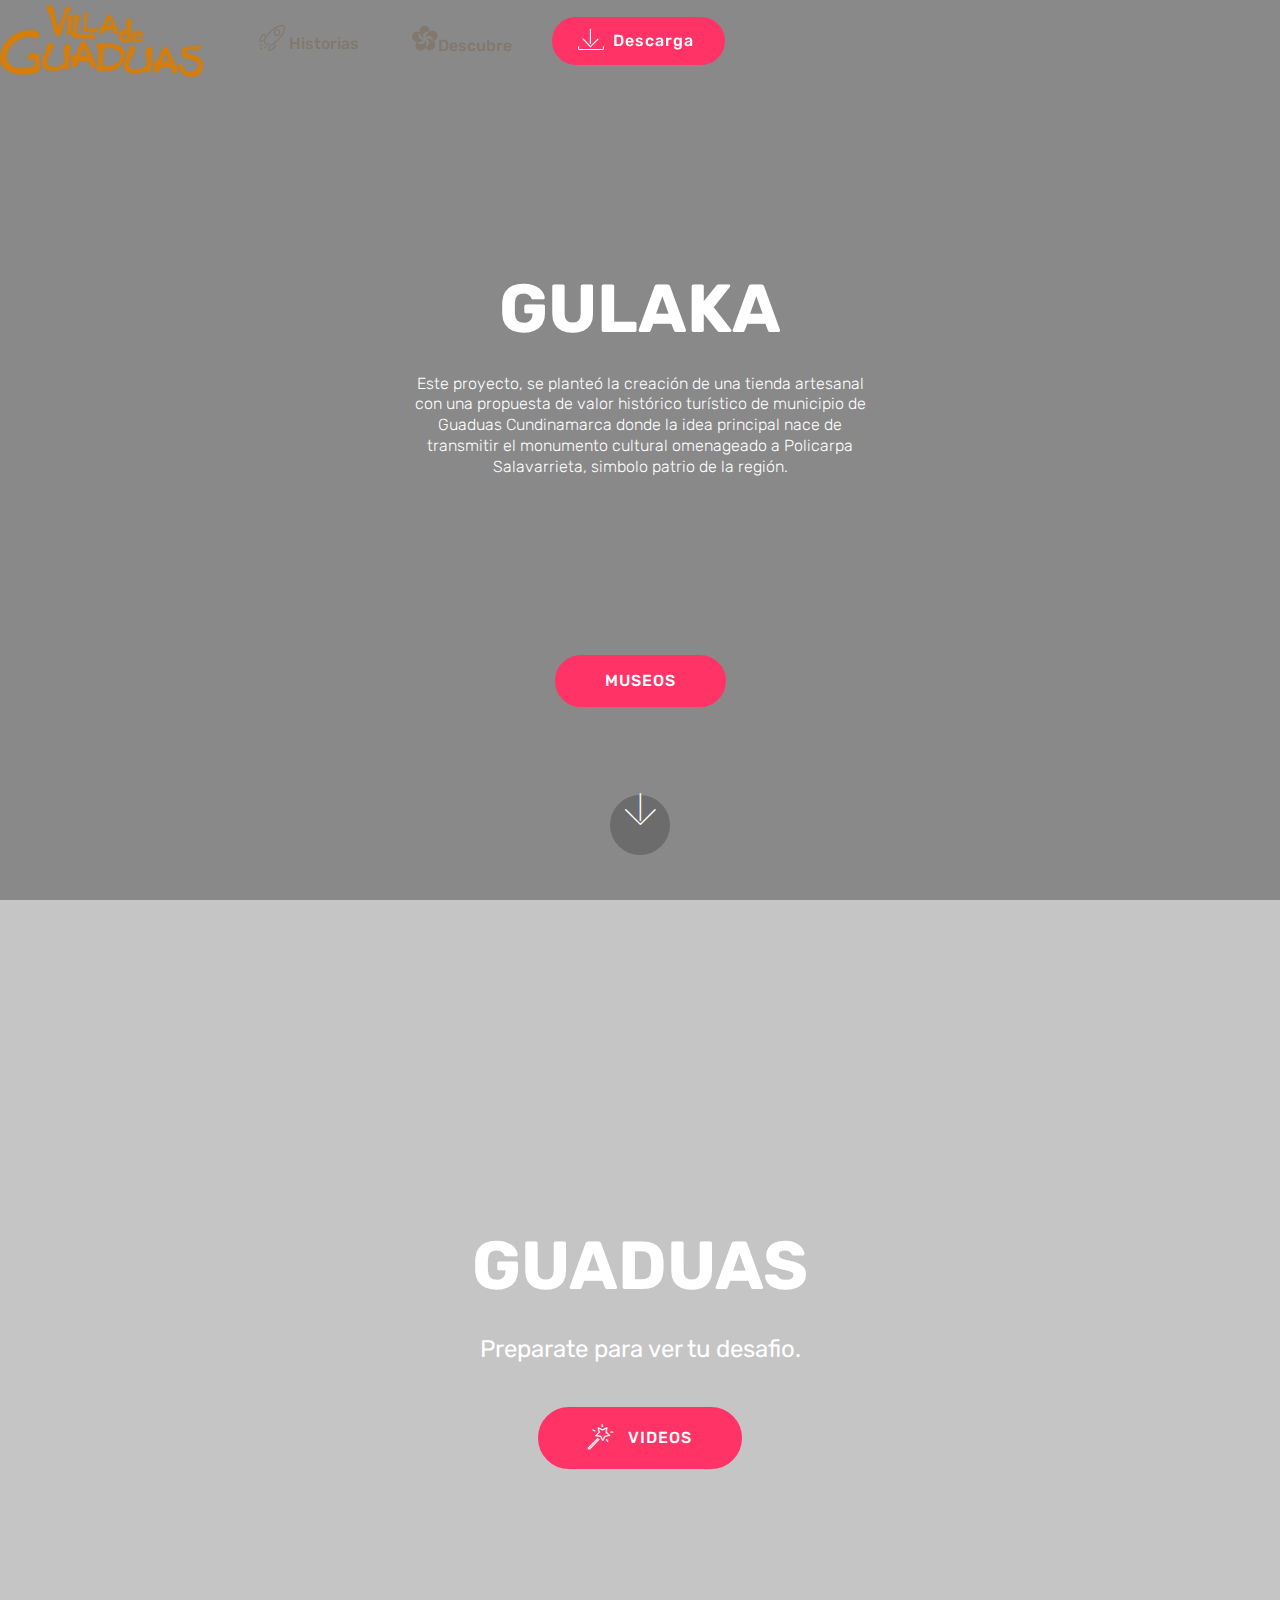
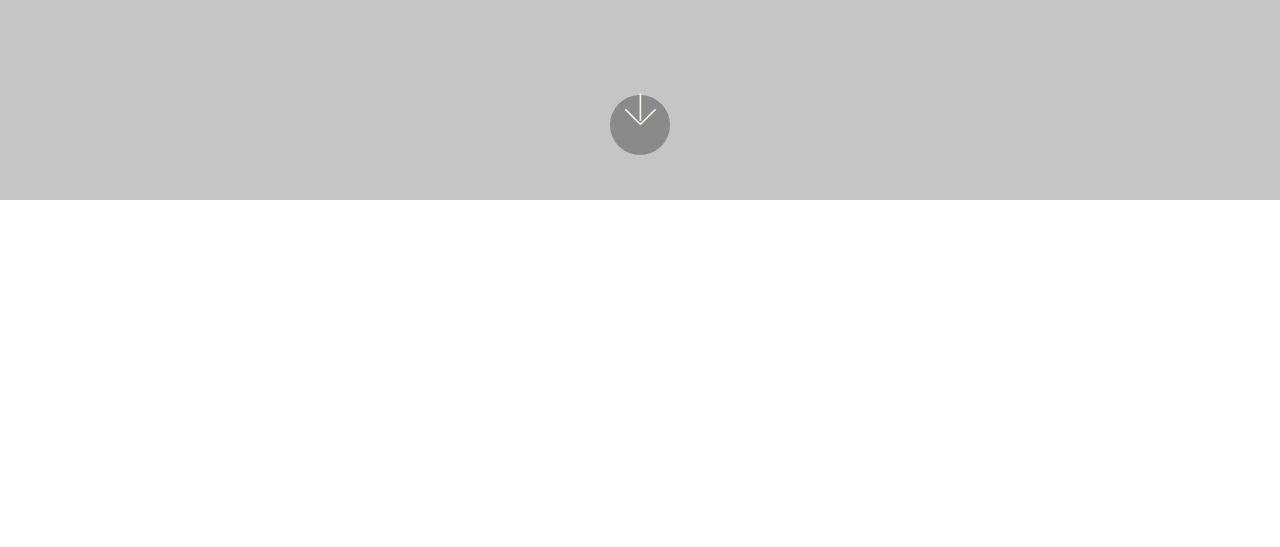
<file: index.html>
<!DOCTYPE html>
<html  >
<head>
  <!-- Site made with Mobirise Website Builder v4.11.2, https://mobirise.com -->
  <meta charset="UTF-8">
  <meta http-equiv="X-UA-Compatible" content="IE=edge">
  <meta name="generator" content="Mobirise v4.11.2, mobirise.com">
  <meta name="viewport" content="width=device-width, initial-scale=1, minimum-scale=1">
  <link rel="shortcut icon" href="assets/images/sin-ttulo-3-144x51.png" type="image/x-icon">
  <meta name="description" content="">
  
  <title>Home</title>
  <link rel="stylesheet" href="assets/web/assets/mobirise-icons/mobirise-icons.css">
  <link rel="stylesheet" href="assets/bootstrap/css/bootstrap.min.css">
  <link rel="stylesheet" href="assets/bootstrap/css/bootstrap-grid.min.css">
  <link rel="stylesheet" href="assets/bootstrap/css/bootstrap-reboot.min.css">
  <link rel="stylesheet" href="assets/socicon/css/styles.css">
  <link rel="stylesheet" href="assets/tether/tether.min.css">
  <link rel="stylesheet" href="assets/dropdown/css/style.css">
  <link rel="stylesheet" href="assets/theme/css/style.css">
  <link rel="preload" as="style" href="assets/mobirise/css/mbr-additional.css"><link rel="stylesheet" href="assets/mobirise/css/mbr-additional.css" type="text/css">
  
  
  
</head>
<body>
  <section class="menu cid-qTkzRZLJNu" once="menu" id="menu1-0">

    

    <nav class="navbar navbar-expand beta-menu navbar-dropdown align-items-center navbar-fixed-top navbar-toggleable-sm bg-color transparent">
        <button class="navbar-toggler navbar-toggler-right" type="button" data-toggle="collapse" data-target="#navbarSupportedContent" aria-controls="navbarSupportedContent" aria-expanded="false" aria-label="Toggle navigation">
            <div class="hamburger">
                <span></span>
                <span></span>
                <span></span>
                <span></span>
            </div>
        </button>
        <div class="menu-logo">
            <div class="navbar-brand">
                <span class="navbar-logo">
                    <a href="https://mobirise.com">
                         <img src="assets/images/sin-ttulo-3-144x51.png" alt="Mobirise" title="" style="height: 4.5rem;">
                    </a>
                </span>
                
            </div>
        </div>
        <div class="collapse navbar-collapse" id="navbarSupportedContent">
            <ul class="navbar-nav nav-dropdown" data-app-modern-menu="true"><li class="nav-item">
                    <a class="nav-link link text-info display-4" href="https://colombia.travel/es/guaduas" target="_blank"><span class="mbri-rocket mbr-iconfont mbr-iconfont-btn"></span>
                        Historias</a>
                </li>
                <li class="nav-item">
                    <a class="nav-link link text-info display-4" href="https://www.google.com/destination?q=GUADUAS+CUNDINAMARCA&output=search&dest_mid=/m/064vf7&sa=X&ved=2ahUKEwiIw4GDrIjmAhWhzlkKHTEWDMwQ6tEBKAQwCXoECBUQCw#dest_mid=/m/064vf7&tcfs=EhQKCS9tLzA2NHZmNxIHR3VhZHVhcw" target="_blank"><span class="socicon socicon-hellocoton mbr-iconfont mbr-iconfont-btn"></span>Descubre</a>
                </li></ul>
            <div class="navbar-buttons mbr-section-btn"><a class="btn btn-sm btn-secondary display-4" href="https://drive.google.com/open?id=1wR0FJZns6zjTp0y8mJfTW_wyZLofkweb" target="_blank">
                    <span class="mbri-save mbr-iconfont mbr-iconfont-btn "></span>
                    Descarga&nbsp;</a></div>
        </div>
    </nav>
</section>

<section class="engine"><a href="https://mobirise.info/t">free amp templates</a></section><section class="cid-qTkA127IK8 mbr-fullscreen mbr-parallax-background" id="header2-1">

    

    <div class="mbr-overlay" style="opacity: 0.5; background-color: rgb(35, 35, 35);"></div>

    <div class="container align-center">
        <div class="row justify-content-md-center">
            <div class="mbr-white col-md-10">
                <h1 class="mbr-section-title mbr-bold pb-3 mbr-fonts-style display-1"><br>GULAKA</h1>
                <h3 class="mbr-section-subtitle align-center mbr-light pb-3 mbr-fonts-style display-7">Este proyecto, se planteó la creación de una tienda artesanal <br>con una propuesta de valor histórico turístico de municipio de <br>Guaduas Cundinamarca donde la idea principal nace de<br>transmitir el monumento cultural omenageado a Policarpa<br> Salavarrieta, simbolo patrio de la región.</h3>
                <p class="mbr-text pb-3 mbr-fonts-style display-5"><br><br><br></p>
                <div class="mbr-section-btn"><a class="btn btn-md btn-secondary display-4" href="https://www.hotelarte.com.co/actividades-ruta-cultural-y-gastronomica-en-guaduas-cundinamarca/" target="_blank">MUSEOS</a></div>
            </div>
        </div>
    </div>
    <div class="mbr-arrow hidden-sm-down" aria-hidden="true">
        <a href="#next">
            <i class="mbri-down mbr-iconfont"></i>
        </a>
    </div>
</section>

<section class="cid-rIWUcOtmJr mbr-fullscreen mbr-parallax-background" id="header2-r">

    

    <div class="mbr-overlay" style="opacity: 0.2; background-color: rgb(35, 35, 35);"></div>

    <div class="container align-center">
        <div class="row justify-content-md-center">
            <div class="mbr-white col-md-10">
                <h1 class="mbr-section-title mbr-bold pb-3 mbr-fonts-style display-1">GUADUAS</h1>
                
                <p class="mbr-text pb-3 mbr-fonts-style display-5">Preparate para ver tu desafio.</p>
                <div class="mbr-section-btn"><a class="btn btn-md btn-secondary display-4" href="https://www.youtube.com/watch?v=rYPZIr3bK5o"><span class="mbri-magic-stick mbr-iconfont mbr-iconfont-btn"></span>VIDEOS</a></div>
            </div>
        </div>
    </div>
    <div class="mbr-arrow hidden-sm-down" aria-hidden="true">
        <a href="#next">
            <i class="mbri-down mbr-iconfont"></i>
        </a>
    </div>
</section>

<section class="cid-rIWYZVyEXZ mbr-reveal" id="footer2-s">

    

    

    <div class="container">
        <div class="media-container-row content mbr-white">
            <div class="col-12 col-md-3 mbr-fonts-style display-7">
                <p class="mbr-text"><strong>lUGAR</strong><br>
                    <br>Guaduas Cundinamarca<br>
                    <br>
                    <br><strong>Contactos</strong>&nbsp;<br>
                    <br>Email:Gulaka00@gmail.com<br>Movil: 3128338424</p>
            </div>
            <div class="col-12 col-md-3 mbr-fonts-style display-7">
                <p class="mbr-text">SITIOS TURISTICOS<br><br>1. CASA DE LA POLA<br>2. MUSEO PATIO DEL MORO<br>3. CASA REAL<br>4. MONUMENTO DE LA POLA&nbsp;<br>5. PIEDRA CAPIRA&nbsp;<br>6. SALTO VERSALLES<br>7. CAMINO REAL<br>8. PISCINA MUNICIPAL</p>
            </div>
            <div class="col-12 col-md-6">
                <div class="google-map"><iframe frameborder="0" style="border:0" src="https://www.google.com/maps/embed/v1/place?key=AIzaSyCy9r70T3NYf3PhvVflTo0_zdif2_IoIYs&amp;q=place_id:ChIJRzLGRWO9QI4RVH16hhrfl24" allowfullscreen=""></iframe></div>
            </div>
        </div>
        <div class="footer-lower">
            <div class="media-container-row">
                <div class="col-sm-12">
                    <hr>
                </div>
            </div>
            <div class="media-container-row mbr-white">
                <div class="col-sm-6 copyright">
                    <p class="mbr-text mbr-fonts-style display-7">
                        © Copyright 2019 Gulaka - representación histórica de Guaduas</p>
                </div>
                <div class="col-md-6">
                    <div class="social-list align-right">
                        <div class="soc-item">
                            <a href="https://www.google.com/search?q=guaduas+cundinamarca+fotos&sxsrf=ACYBGNSL32hoRdy828tirTq2g6PWE432nQ:1574788295096&source=lnms&tbm=isch&sa=X&ved=2ahUKEwjOpbPHr4jmAhWq1FkKHZ-SB8gQ_AUoAXoECAwQAw&biw=1366&bih=576" target="_blank">
                                <span class="mbr-iconfont mbr-iconfont-social socicon-yelp socicon" style="color: rgb(245, 133, 0); fill: rgb(245, 133, 0);"></span>
                            </a>
                        </div>
                        
                        
                        
                        
                        
                    </div>
                </div>
            </div>
        </div>
    </div>
</section>


  <script src="assets/web/assets/jquery/jquery.min.js"></script>
  <script src="assets/popper/popper.min.js"></script>
  <script src="assets/bootstrap/js/bootstrap.min.js"></script>
  <script src="assets/tether/tether.min.js"></script>
  <script src="assets/dropdown/js/nav-dropdown.js"></script>
  <script src="assets/dropdown/js/navbar-dropdown.js"></script>
  <script src="assets/touchswipe/jquery.touch-swipe.min.js"></script>
  <script src="assets/parallax/jarallax.min.js"></script>
  <script src="assets/smoothscroll/smooth-scroll.js"></script>
  <script src="assets/theme/js/script.js"></script>
  
  
</body>
</html>
</file>
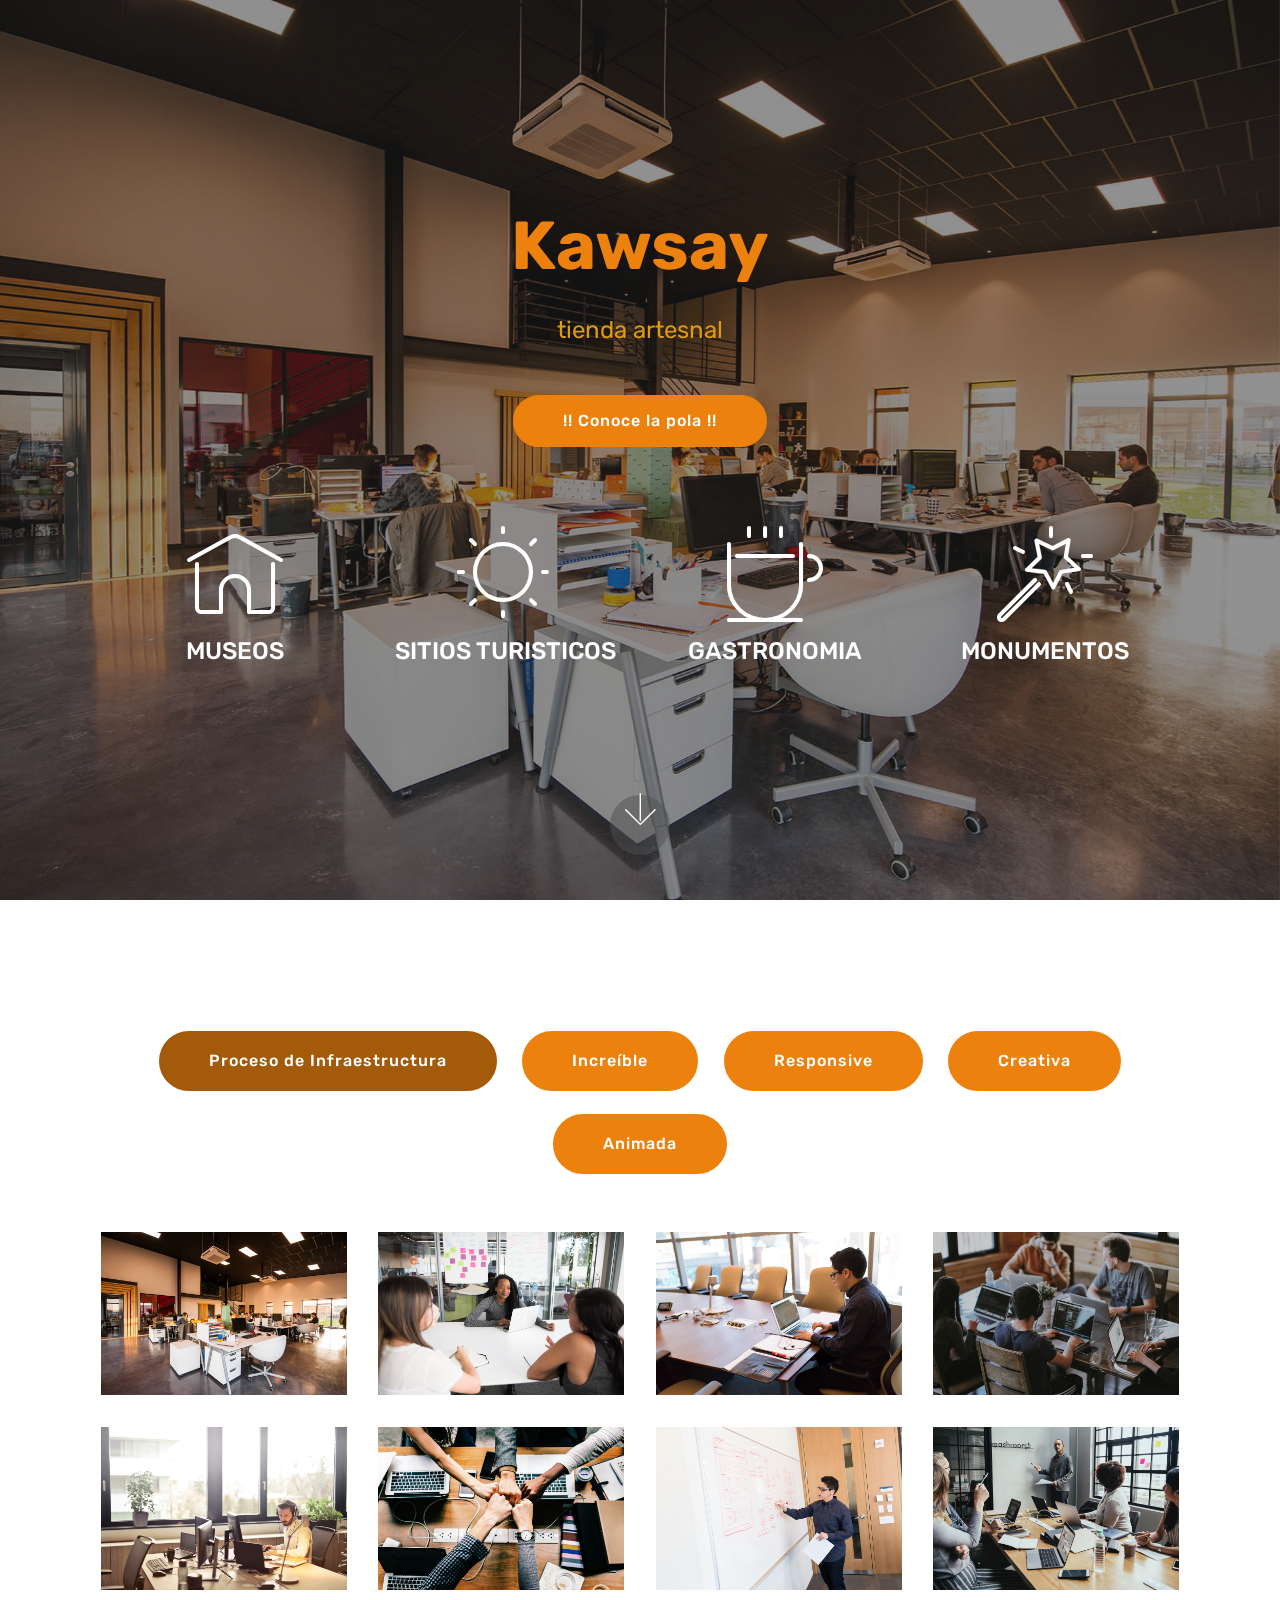
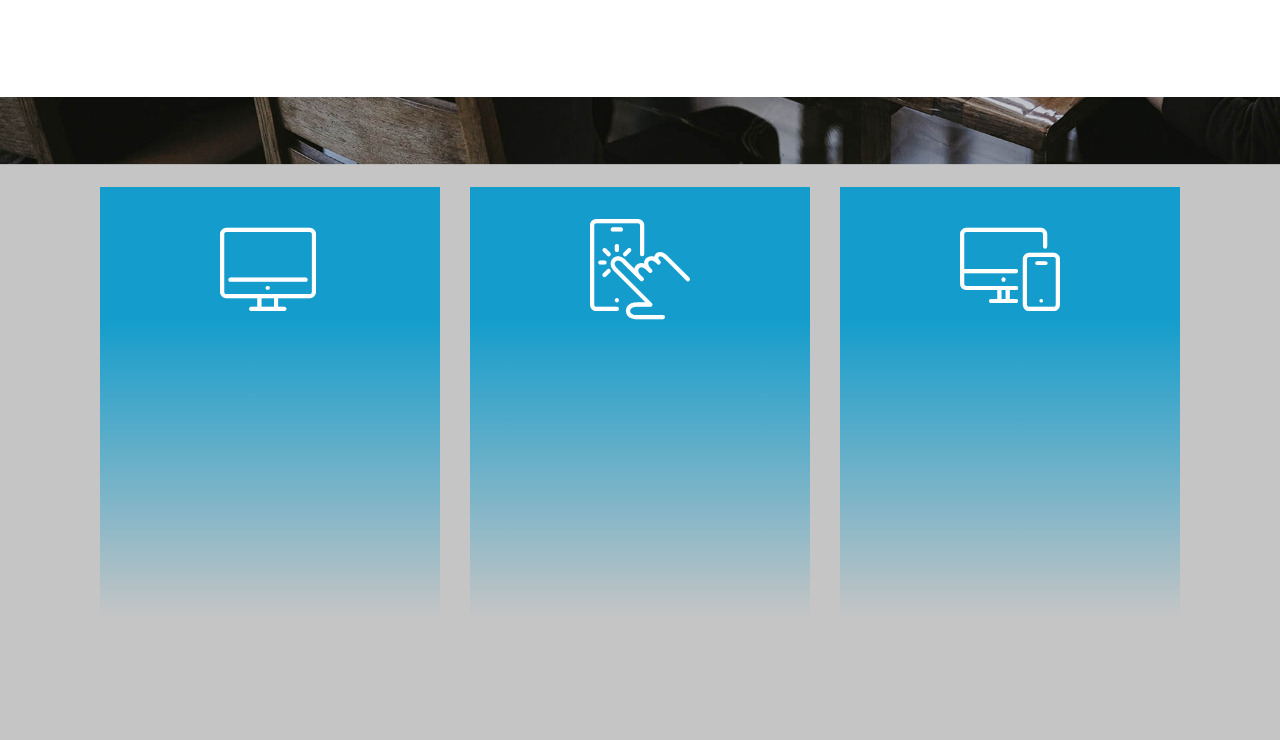
<file: kawsay.html>
<!DOCTYPE html>
<html  >
<head>
  <!-- Site made with Mobirise Website Builder v4.11.5, https://mobirise.com -->
  <meta charset="UTF-8">
  <meta http-equiv="X-UA-Compatible" content="IE=edge">
  <meta name="generator" content="Mobirise v4.11.5, mobirise.com">
  <meta name="viewport" content="width=device-width, initial-scale=1, minimum-scale=1">
  <link rel="shortcut icon" href="assets/images/logo4.png" type="image/x-icon">
  <meta name="description" content="">
  
  <title>kawsay</title>
  <link rel="stylesheet" href="assets/web/assets/mobirise-icons/mobirise-icons.css">
  <link rel="stylesheet" href="assets/bootstrap/css/bootstrap.min.css">
  <link rel="stylesheet" href="assets/bootstrap/css/bootstrap-grid.min.css">
  <link rel="stylesheet" href="assets/bootstrap/css/bootstrap-reboot.min.css">
  <link rel="stylesheet" href="assets/tether/tether.min.css">
  <link rel="stylesheet" href="assets/animatecss/animate.min.css">
  <link rel="stylesheet" href="assets/theme/css/style.css">
  <link rel="stylesheet" href="assets/gallery/style.css">
  <link rel="preload" as="style" href="assets/mobirise/css/mbr-additional.css"><link rel="stylesheet" href="assets/mobirise/css/mbr-additional.css" type="text/css">
  
  
  
</head>
<body>
  <section class="header12 cid-rUazhpz6SO mbr-fullscreen mbr-parallax-background" id="header12-0">

    

    <div class="mbr-overlay" style="opacity: 0.5; background-color: rgb(35, 35, 35);">
    </div>

    <div class="container  ">
            <div class="media-container">
                <div class="col-md-12 align-center">
                    <h1 class="mbr-section-title pb-3 mbr-white mbr-bold mbr-fonts-style display-1">
                        Kawsay</h1>
                    <p class="mbr-text pb-3 mbr-white mbr-fonts-style display-5">tienda artesnal</p>
                    <div class="mbr-section-btn align-center py-2"><a class="btn btn-md btn-success display-4" href="https://docs.google.com/forms/d/e/1FAIpQLSd3w2Ve4lStOZyFeNnSTS-gttKAI9rdknxqakRCW8HjlgBcgQ/viewform?usp=sf_link">!! Conoce la pola !!</a></div>

                    <div class="icons-media-container mbr-white">
                        <div class="card col-12 col-md-6 col-lg-3">
                            <div class="icon-block">
                            <a href="https://mobirise.co/">
                                <span class="mbr-iconfont mbri-home"></span>
                            </a>
                            </div>
                            <h5 class="mbr-fonts-style display-5">MUSEOS</h5>
                        </div>

                        <div class="card col-12 col-md-6 col-lg-3">
                            <div class="icon-block">
                                <a href="https://mobirise.co/">
                                    <span class="mbri-sun mbr-iconfont"></span>
                                </a>
                            </div>
                            <h5 class="mbr-fonts-style display-5">SITIOS TURISTICOS</h5>
                        </div>

                        <div class="card col-12 col-md-6 col-lg-3">
                            <div class="icon-block">
                                <a href="https://mobirise.co/">
                                    <span class="mbr-iconfont mbri-hot-cup"></span>
                                </a>
                            </div>
                            <h5 class="mbr-fonts-style display-5">GASTRONOMIA</h5>
                        </div>

                        <div class="card col-12 col-md-6 col-lg-3">
                            <div class="icon-block">
                                <a href="https://mobirise.co/">
                                    <span class="mbr-iconfont mbri-magic-stick"></span>
                                </a>
                            </div>
                            <h5 class="mbr-fonts-style display-5">
                                MONUMENTOS</h5>
                        </div>
                    </div>
                </div>
            </div>
    </div>

    <div class="mbr-arrow hidden-sm-down" aria-hidden="true">
        <a href="#next">
            <i class="mbri-down mbr-iconfont"></i>
        </a>
    </div>
</section>

<section class="engine"><a href="https://mobirise.info/u">bootstrap html templates</a></section><section class="mbr-gallery mbr-slider-carousel cid-rUazmLNyTp" id="gallery2-1">

    

    <div class="container">
        <div><!-- Filter --><div class="mbr-gallery-filter container gallery-filter-active"><ul buttons="0"><li class="mbr-gallery-filter-all"><a class="btn btn-md btn-success active display-7" href="">Proceso de Infraestructura</a></li></ul></div><!-- Gallery --><div class="mbr-gallery-row"><div class="mbr-gallery-layout-default"><div><div><div class="mbr-gallery-item mbr-gallery-item--p2" data-video-url="false" data-tags="Increíble"><div href="#lb-gallery2-1" data-slide-to="0" data-toggle="modal"><img src="assets/images/background1.jpg" alt="" title=""><span class="icon-focus"></span></div></div><div class="mbr-gallery-item mbr-gallery-item--p2" data-video-url="false" data-tags="Responsive"><div href="#lb-gallery2-1" data-slide-to="1" data-toggle="modal"><img src="assets/images/background2.jpg" alt="" title=""><span class="icon-focus"></span></div></div><div class="mbr-gallery-item mbr-gallery-item--p2" data-video-url="false" data-tags="Creativa"><div href="#lb-gallery2-1" data-slide-to="2" data-toggle="modal"><img src="assets/images/background3.jpg" alt="" title=""><span class="icon-focus"></span></div></div><div class="mbr-gallery-item mbr-gallery-item--p2" data-video-url="false" data-tags="Animada"><div href="#lb-gallery2-1" data-slide-to="3" data-toggle="modal"><img src="assets/images/background4.jpg" alt="" title=""><span class="icon-focus"></span></div></div><div class="mbr-gallery-item mbr-gallery-item--p2" data-video-url="false" data-tags="Increíble"><div href="#lb-gallery2-1" data-slide-to="4" data-toggle="modal"><img src="assets/images/background5.jpg" alt="" title=""><span class="icon-focus"></span></div></div><div class="mbr-gallery-item mbr-gallery-item--p2" data-video-url="false" data-tags="Increíble"><div href="#lb-gallery2-1" data-slide-to="5" data-toggle="modal"><img src="assets/images/background6.jpg" alt="" title=""><span class="icon-focus"></span></div></div><div class="mbr-gallery-item mbr-gallery-item--p2" data-video-url="false" data-tags="Responsive"><div href="#lb-gallery2-1" data-slide-to="6" data-toggle="modal"><img src="assets/images/background7.jpg" alt="" title=""><span class="icon-focus"></span></div></div><div class="mbr-gallery-item mbr-gallery-item--p2" data-video-url="false" data-tags="Animada"><div href="#lb-gallery2-1" data-slide-to="7" data-toggle="modal"><img src="assets/images/background8.jpg" alt="" title=""><span class="icon-focus"></span></div></div></div></div><div class="clearfix"></div></div></div><!-- Lightbox --><div data-app-prevent-settings="" class="mbr-slider modal fade carousel slide" tabindex="-1" data-keyboard="true" data-interval="false" id="lb-gallery2-1"><div class="modal-dialog"><div class="modal-content"><div class="modal-body"><div class="carousel-inner"><div class="carousel-item active"><img src="assets/images/background1.jpg" alt="" title=""></div><div class="carousel-item"><img src="assets/images/background2.jpg" alt="" title=""></div><div class="carousel-item"><img src="assets/images/background3.jpg" alt="" title=""></div><div class="carousel-item"><img src="assets/images/background4.jpg" alt="" title=""></div><div class="carousel-item"><img src="assets/images/background5.jpg" alt="" title=""></div><div class="carousel-item"><img src="assets/images/background6.jpg" alt="" title=""></div><div class="carousel-item"><img src="assets/images/background7.jpg" alt="" title=""></div><div class="carousel-item"><img src="assets/images/background8.jpg" alt="" title=""></div></div><a class="carousel-control carousel-control-prev" role="button" data-slide="prev" href="#lb-gallery2-1"><span class="mbri-left mbr-iconfont" aria-hidden="true"></span><span class="sr-only">Previous</span></a><a class="carousel-control carousel-control-next" role="button" data-slide="next" href="#lb-gallery2-1"><span class="mbri-right mbr-iconfont" aria-hidden="true"></span><span class="sr-only">Next</span></a><a class="close" href="#" role="button" data-dismiss="modal"><span class="sr-only">Close</span></a></div></div></div></div></div>
    </div>

</section>

<section class="features8 cid-rUazppTiu5 mbr-parallax-background" id="features8-2">

    

    <div class="mbr-overlay" style="opacity: 0.2; background-color: rgb(35, 35, 35);">
    </div>

    <div class="container">
        <div class="media-container-row">

            <div class="card  col-12 col-md-6 col-lg-4">
                <div class="card-img">
                    <span class="mbri-desktop mbr-iconfont"></span>
                </div>
                <div class="card-box align-center">
                    <h4 class="card-title mbr-fonts-style display-7">
                        Unlimited Sites
                    </h4>
                    <p class="mbr-text mbr-fonts-style display-7">
                       Mobirise gives you the freedom to develop as many websites as you like given the fact that it is a desktop app.
                    </p>
                    <div class="mbr-section-btn text-center">
                        <a href="https://mobirise.co" class="btn btn-secondary display-4">
                            More
                        </a>
                    </div>
                </div>
            </div>

            <div class="card  col-12 col-md-6 col-lg-4">
                <div class="card-img">
                    <span class="mbri-touch mbr-iconfont"></span>
                </div>
                <div class="card-box align-center">
                    <h4 class="card-title mbr-fonts-style display-7">
                        Mobile Friendly
                    </h4>
                    <p class="mbr-text mbr-fonts-style display-7">
                       All sites you make with Mobirise are mobile-friendly. You don't have to create a special mobile version of your site.
                    </p>
                    <div class="mbr-section-btn text-center">
                        <a href="https://mobirise.co" class="btn btn-secondary display-4">
                            More
                        </a>
                    </div>
                </div>
            </div>

            <div class="card  col-12 col-md-6 col-lg-4">
                <div class="card-img">
                    <span class="mbri-responsive mbr-iconfont"></span>
                </div>
                <div class="card-box align-center">
                    <h4 class="card-title mbr-fonts-style display-7">
                        Unique Styles
                    </h4>
                    <p class="mbr-text mbr-fonts-style display-7">
                       Mobirise offers many site blocks in several themes, and though these blocks are pre-made, they are flexible.
                    </p>
                    <div class="mbr-section-btn text-center">
                        <a href="https://mobirise.co" class="btn btn-secondary display-4">
                            More
                        </a>
                    </div>
                </div>
            </div>

            
        </div>
    </div>
</section>


  <script src="assets/web/assets/jquery/jquery.min.js"></script>
  <script src="assets/popper/popper.min.js"></script>
  <script src="assets/bootstrap/js/bootstrap.min.js"></script>
  <script src="assets/viewportchecker/jquery.viewportchecker.js"></script>
  <script src="assets/smoothscroll/smooth-scroll.js"></script>
  <script src="assets/vimeoplayer/jquery.mb.vimeo_player.js"></script>
  <script src="assets/tether/tether.min.js"></script>
  <script src="assets/bootstrapcarouselswipe/bootstrap-carousel-swipe.js"></script>
  <script src="assets/masonry/masonry.pkgd.min.js"></script>
  <script src="assets/imagesloaded/imagesloaded.pkgd.min.js"></script>
  <script src="assets/parallax/jarallax.min.js"></script>
  <script src="assets/theme/js/script.js"></script>
  <script src="assets/gallery/player.min.js"></script>
  <script src="assets/gallery/script.js"></script>
  <script src="assets/slidervideo/script.js"></script>
  
  
  <input name="animation" type="hidden">
  </body>
</html>
</file>
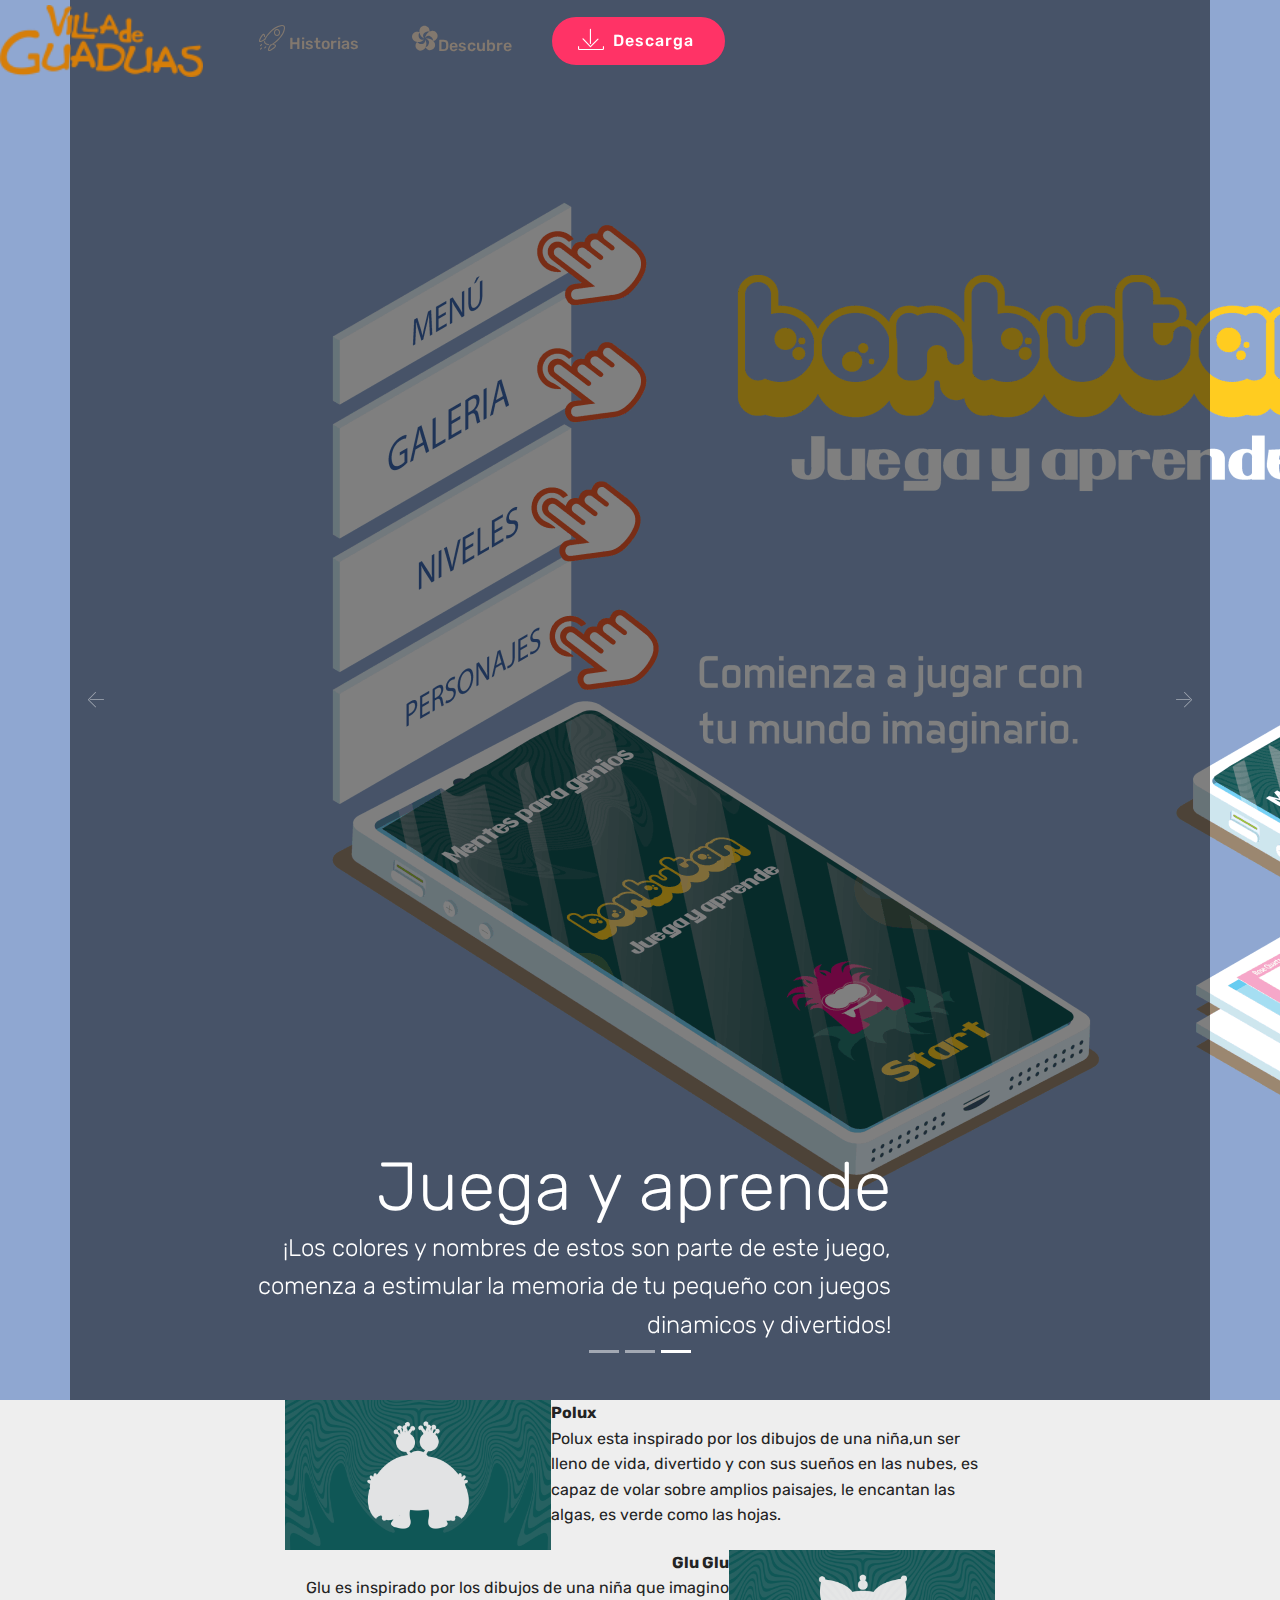
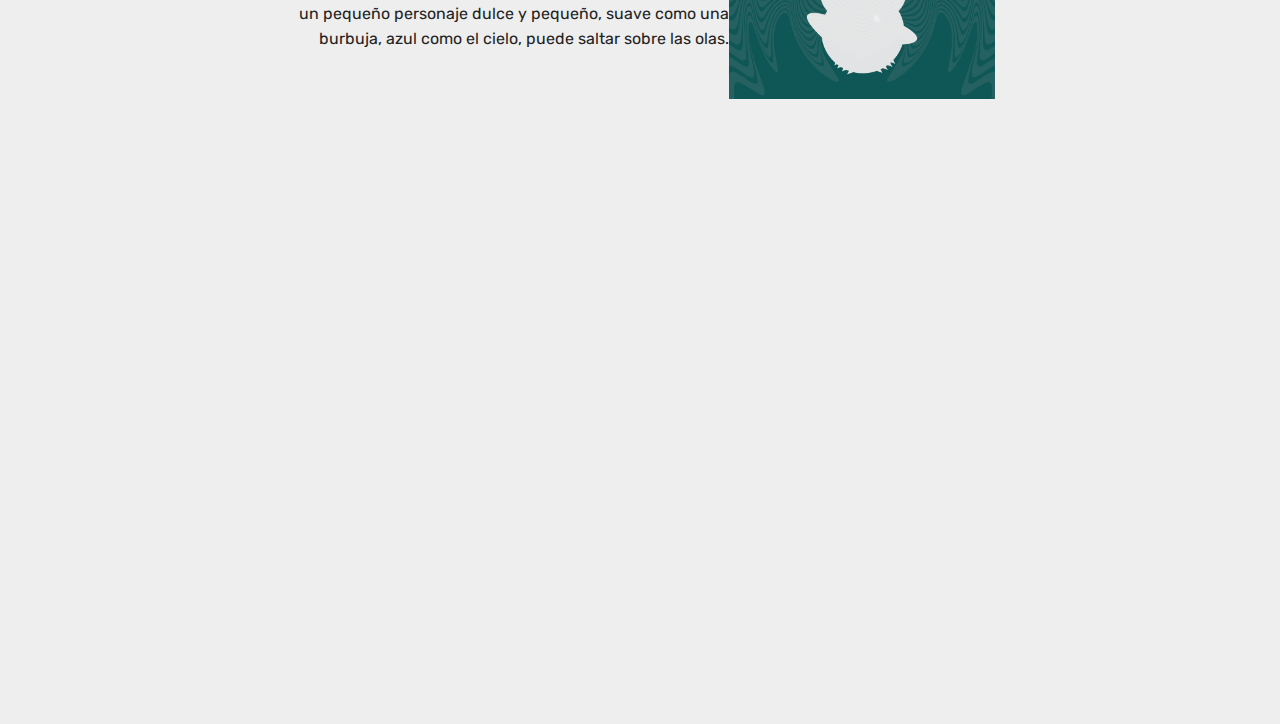
<file: page1.html>
<!DOCTYPE html>
<html  >
<head>
  <!-- Site made with Mobirise Website Builder v4.11.2, https://mobirise.com -->
  <meta charset="UTF-8">
  <meta http-equiv="X-UA-Compatible" content="IE=edge">
  <meta name="generator" content="Mobirise v4.11.2, mobirise.com">
  <meta name="viewport" content="width=device-width, initial-scale=1, minimum-scale=1">
  <link rel="shortcut icon" href="assets/images/sin-ttulo-3-144x51.png" type="image/x-icon">
  <meta name="description" content="Website Builder Description">
  
  <title>Historias</title>
  <link rel="stylesheet" href="assets/web/assets/mobirise-icons/mobirise-icons.css">
  <link rel="stylesheet" href="assets/bootstrap/css/bootstrap.min.css">
  <link rel="stylesheet" href="assets/bootstrap/css/bootstrap-grid.min.css">
  <link rel="stylesheet" href="assets/bootstrap/css/bootstrap-reboot.min.css">
  <link rel="stylesheet" href="assets/socicon/css/styles.css">
  <link rel="stylesheet" href="assets/dropdown/css/style.css">
  <link rel="stylesheet" href="assets/tether/tether.min.css">
  <link rel="stylesheet" href="assets/theme/css/style.css">
  <link rel="preload" as="style" href="assets/mobirise/css/mbr-additional.css"><link rel="stylesheet" href="assets/mobirise/css/mbr-additional.css" type="text/css">
  
  
  
</head>
<body>
  <section class="menu cid-qTkzRZLJNu" once="menu" id="menu1-5">

    

    <nav class="navbar navbar-expand beta-menu navbar-dropdown align-items-center navbar-fixed-top navbar-toggleable-sm bg-color transparent">
        <button class="navbar-toggler navbar-toggler-right" type="button" data-toggle="collapse" data-target="#navbarSupportedContent" aria-controls="navbarSupportedContent" aria-expanded="false" aria-label="Toggle navigation">
            <div class="hamburger">
                <span></span>
                <span></span>
                <span></span>
                <span></span>
            </div>
        </button>
        <div class="menu-logo">
            <div class="navbar-brand">
                <span class="navbar-logo">
                    <a href="https://mobirise.com">
                         <img src="assets/images/sin-ttulo-3-144x51.png" alt="Mobirise" title="" style="height: 4.5rem;">
                    </a>
                </span>
                
            </div>
        </div>
        <div class="collapse navbar-collapse" id="navbarSupportedContent">
            <ul class="navbar-nav nav-dropdown" data-app-modern-menu="true"><li class="nav-item">
                    <a class="nav-link link text-info display-4" href="https://colombia.travel/es/guaduas" target="_blank"><span class="mbri-rocket mbr-iconfont mbr-iconfont-btn"></span>
                        Historias</a>
                </li>
                <li class="nav-item">
                    <a class="nav-link link text-info display-4" href="https://www.google.com/destination?q=GUADUAS+CUNDINAMARCA&output=search&dest_mid=/m/064vf7&sa=X&ved=2ahUKEwiIw4GDrIjmAhWhzlkKHTEWDMwQ6tEBKAQwCXoECBUQCw#dest_mid=/m/064vf7&tcfs=EhQKCS9tLzA2NHZmNxIHR3VhZHVhcw" target="_blank"><span class="socicon socicon-hellocoton mbr-iconfont mbr-iconfont-btn"></span>Descubre</a>
                </li></ul>
            <div class="navbar-buttons mbr-section-btn"><a class="btn btn-sm btn-secondary display-4" href="https://drive.google.com/open?id=1wR0FJZns6zjTp0y8mJfTW_wyZLofkweb" target="_blank">
                    <span class="mbri-save mbr-iconfont mbr-iconfont-btn "></span>
                    Descarga&nbsp;</a></div>
        </div>
    </nav>
</section>

<section class="engine"><a href="https://mobirise.info/e">how to make your own site</a></section><section class="carousel slide cid-rFgr3HtXsm" data-interval="false" id="slider1-9">

    

    <div class="full-screen"><div class="mbr-slider slide carousel" data-pause="true" data-keyboard="false" data-ride="false" data-interval="false"><ol class="carousel-indicators"><li data-app-prevent-settings="" data-target="#slider1-9" data-slide-to="0"></li><li data-app-prevent-settings="" data-target="#slider1-9" data-slide-to="1"></li><li data-app-prevent-settings="" data-target="#slider1-9" class=" active" data-slide-to="2"></li></ol><div class="carousel-inner" role="listbox"><div class="carousel-item slider-fullscreen-image" data-bg-video-slide="false" style="background-image: url(assets/images/imagen-1921x1080.png);"><div class="container container-slide"><div class="image_wrapper"><div class="mbr-overlay"></div><img src="assets/images/imagen-1921x1080.png" alt="" title=""><div class="carousel-caption justify-content-center"><div class="col-10 align-center"><h2 class="mbr-fonts-style display-1">Historias</h2><p class="lead mbr-text mbr-fonts-style display-5">Este proyecto se inicio gracias a la imaginacion de los niños y por eso, cada detalle esta hecho a base de lo que los niños piensan que es la felicidad, cada personaje y detalle esta inspirado en un niño y su felicidad.</p></div></div></div></div></div><div class="carousel-item slider-fullscreen-image" data-bg-video-slide="false" style="background-image: url(assets/images/card-1920x1080.png);"><div class="container container-slide"><div class="image_wrapper"><div class="mbr-overlay"></div><img src="assets/images/card-1920x1080.png" alt="" title=""><div class="carousel-caption justify-content-center"><div class="col-10 align-left"><h2 class="mbr-fonts-style display-1">Conoce sus personajes</h2><p class="lead mbr-text mbr-fonts-style display-5">Al usar la aplicación y el juego comenzaras a descubrir nuevos personajes al avanzar de nivel, aqui puedes ver curiosidades de ellos.</p></div></div></div></div></div><div class="carousel-item slider-fullscreen-image active" data-bg-video-slide="false" style="background-image: url(assets/images/infografia-2000x1400.png);"><div class="container container-slide"><div class="image_wrapper"><div class="mbr-overlay" style="background-color: rgb(0, 0, 0);"></div><img src="assets/images/infografia-2000x1400.png" alt="" title=""><div class="carousel-caption justify-content-center"><div class="col-10 align-right"><h2 class="mbr-fonts-style display-1">Juega y aprende</h2><p class="lead mbr-text mbr-fonts-style display-5">¡Los colores y nombres de estos son parte de este juego, comenza a estimular la memoria de tu pequeño con juegos dinamicos y divertidos!</p></div></div></div></div></div></div><a data-app-prevent-settings="" class="carousel-control carousel-control-prev" role="button" data-slide="prev" href="#slider1-9"><span aria-hidden="true" class="mbri-left mbr-iconfont"></span><span class="sr-only">Previous</span></a><a data-app-prevent-settings="" class="carousel-control carousel-control-next" role="button" data-slide="next" href="#slider1-9"><span aria-hidden="true" class="mbri-right mbr-iconfont"></span><span class="sr-only">Next</span></a></div></div>

</section>

<section class="mbr-section content6 cid-rFgr8eveFv" id="content6-a">
    
     
    
    <div class="container">
        <div class="media-container-row">
            <div class="col-12 col-md-8">
                <div class="media-container-row">
                    <div class="mbr-figure" style="width: 60%;">
                      <img src="assets/images/2-436x245.png" alt="Mobirise" title="">  
                    </div>
                    <div class="media-content">
                        <div class="mbr-section-text">
                            <p class="mbr-text mb-0 mbr-fonts-style display-7">
                               <strong>Polux</strong><strong><br></strong>Polux esta inspirado por los dibujos de una niña,un ser lleno de vida, divertido y con sus sueños en las nubes, es capaz de volar sobre amplios paisajes, le encantan las algas, es verde como las hojas.<br></p>
                        </div>
                    </div>
                </div>
            </div>
        </div>
    </div>
</section>

<section class="mbr-section content7 cid-rFgr8JSVaU" id="content7-b">
          
    

    <div class="container">
        <div class="media-container-row">
            <div class="col-12 col-md-8">
                <div class="media-container-row">
                    <div class="media-content">
                        <div class="mbr-section-text">
                            <p class="mbr-text align-right mb-0 mbr-fonts-style display-7">
                               <strong>Glu Glu</strong><strong><br></strong>&nbsp;Glu es inspirado por los dibujos de una niña que imagino un pequeño personaje dulce y pequeño, suave como una burbuja, azul como el cielo, puede saltar sobre las olas.</p>
                        </div>
                    </div>
                    <div class="mbr-figure" style="width: 60%;">
                     <img src="assets/images/1-436x245.png" alt="Mobirise" title="">  
                    </div>
                </div>
            </div>
        </div>
    </div>
</section>

<section class="cid-rFstxRNk4t" id="video2-f">

    
    
    <figure class="mbr-figure align-center container">
        <div class="video-block" style="width: 100%;">
            <div><iframe class="mbr-embedded-video" src="https://www.youtube.com/embed/B2XVJD8wQLs?rel=0&amp;amp;showinfo=0&amp;autoplay=1&amp;loop=1&amp;playlist=B2XVJD8wQLs" width="1280" height="720" frameborder="0" allowfullscreen></iframe></div>
        </div>
    </figure>
</section>


  <script src="assets/web/assets/jquery/jquery.min.js"></script>
  <script src="assets/popper/popper.min.js"></script>
  <script src="assets/bootstrap/js/bootstrap.min.js"></script>
  <script src="assets/smoothscroll/smooth-scroll.js"></script>
  <script src="assets/dropdown/js/nav-dropdown.js"></script>
  <script src="assets/dropdown/js/navbar-dropdown.js"></script>
  <script src="assets/tether/tether.min.js"></script>
  <script src="assets/ytplayer/jquery.mb.ytplayer.min.js"></script>
  <script src="assets/vimeoplayer/jquery.mb.vimeo_player.js"></script>
  <script src="assets/bootstrapcarouselswipe/bootstrap-carousel-swipe.js"></script>
  <script src="assets/touchswipe/jquery.touch-swipe.min.js"></script>
  <script src="assets/theme/js/script.js"></script>
  <script src="assets/slidervideo/script.js"></script>
  
  
</body>
</html>
</file>
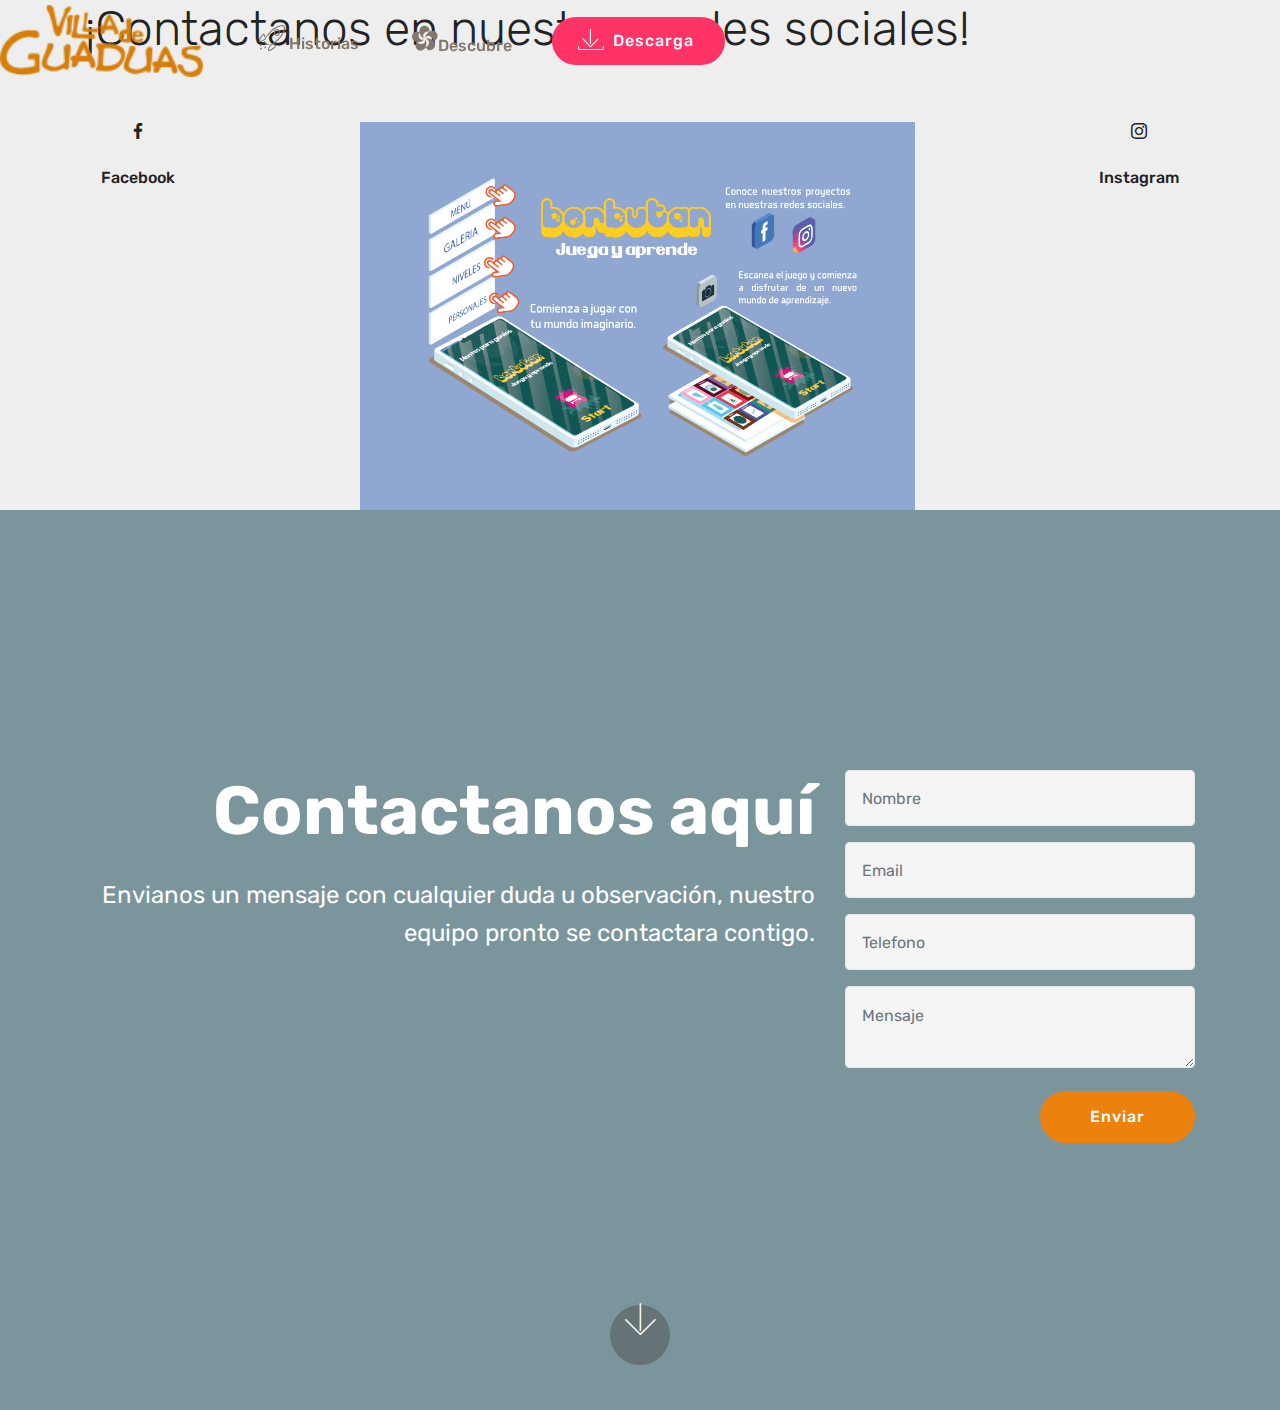
<file: page2.html>
<!DOCTYPE html>
<html  >
<head>
  <!-- Site made with Mobirise Website Builder v4.11.2, https://mobirise.com -->
  <meta charset="UTF-8">
  <meta http-equiv="X-UA-Compatible" content="IE=edge">
  <meta name="generator" content="Mobirise v4.11.2, mobirise.com">
  <meta name="viewport" content="width=device-width, initial-scale=1, minimum-scale=1">
  <link rel="shortcut icon" href="assets/images/sin-ttulo-3-144x51.png" type="image/x-icon">
  <meta name="description" content="Site Generator Description">
  
  <title>Contactos</title>
  <link rel="stylesheet" href="assets/web/assets/mobirise-icons/mobirise-icons.css">
  <link rel="stylesheet" href="assets/bootstrap/css/bootstrap.min.css">
  <link rel="stylesheet" href="assets/bootstrap/css/bootstrap-grid.min.css">
  <link rel="stylesheet" href="assets/bootstrap/css/bootstrap-reboot.min.css">
  <link rel="stylesheet" href="assets/socicon/css/styles.css">
  <link rel="stylesheet" href="assets/dropdown/css/style.css">
  <link rel="stylesheet" href="assets/tether/tether.min.css">
  <link rel="stylesheet" href="assets/theme/css/style.css">
  <link rel="preload" as="style" href="assets/mobirise/css/mbr-additional.css"><link rel="stylesheet" href="assets/mobirise/css/mbr-additional.css" type="text/css">
  
  
  
</head>
<body>
  <section class="menu cid-qTkzRZLJNu" once="menu" id="menu1-7">

    

    <nav class="navbar navbar-expand beta-menu navbar-dropdown align-items-center navbar-fixed-top navbar-toggleable-sm bg-color transparent">
        <button class="navbar-toggler navbar-toggler-right" type="button" data-toggle="collapse" data-target="#navbarSupportedContent" aria-controls="navbarSupportedContent" aria-expanded="false" aria-label="Toggle navigation">
            <div class="hamburger">
                <span></span>
                <span></span>
                <span></span>
                <span></span>
            </div>
        </button>
        <div class="menu-logo">
            <div class="navbar-brand">
                <span class="navbar-logo">
                    <a href="https://mobirise.com">
                         <img src="assets/images/sin-ttulo-3-144x51.png" alt="Mobirise" title="" style="height: 4.5rem;">
                    </a>
                </span>
                
            </div>
        </div>
        <div class="collapse navbar-collapse" id="navbarSupportedContent">
            <ul class="navbar-nav nav-dropdown" data-app-modern-menu="true"><li class="nav-item">
                    <a class="nav-link link text-info display-4" href="https://colombia.travel/es/guaduas" target="_blank"><span class="mbri-rocket mbr-iconfont mbr-iconfont-btn"></span>
                        Historias</a>
                </li>
                <li class="nav-item">
                    <a class="nav-link link text-info display-4" href="https://www.google.com/destination?q=GUADUAS+CUNDINAMARCA&output=search&dest_mid=/m/064vf7&sa=X&ved=2ahUKEwiIw4GDrIjmAhWhzlkKHTEWDMwQ6tEBKAQwCXoECBUQCw#dest_mid=/m/064vf7&tcfs=EhQKCS9tLzA2NHZmNxIHR3VhZHVhcw" target="_blank"><span class="socicon socicon-hellocoton mbr-iconfont mbr-iconfont-btn"></span>Descubre</a>
                </li></ul>
            <div class="navbar-buttons mbr-section-btn"><a class="btn btn-sm btn-secondary display-4" href="https://drive.google.com/open?id=1wR0FJZns6zjTp0y8mJfTW_wyZLofkweb" target="_blank">
                    <span class="mbri-save mbr-iconfont mbr-iconfont-btn "></span>
                    Descarga&nbsp;</a></div>
        </div>
    </nav>
</section>

<section class="engine"><a href="https://mobirise.info/x">free css templates</a></section><section class="features12 cid-rFgrvTELfw" id="features12-d">
    
    

    

    <div class="container">
        <h2 class="mbr-section-title pb-2 mbr-fonts-style display-2">¡Contactanos en nuestras redes sociales!</h2>
        

        <div class="media-container-row pt-5">
            <div class="block-content align-right">
                <div class="card pl-3 pr-3">
                    <div class="mbr-card-img-title">
                        <div class="card-img pb-3">
                             <span class="mbr-iconfont socicon-facebook socicon"></span>
                        </div>
                        <div class="mbr-crt-title">
                            <h4 class="card-title py-2 mbr-crt-title mbr-fonts-style display-7">
                                Facebook</h4>
                        </div>
                    </div>                

                    <div class="card-box">
                        
                    </div>
                </div>

                
            </div>

            <div class="mbr-figure m-auto" style="width: 50%;">
                <img src="assets/images/infografia-982x687.png" alt="Mobirise" title="">
            </div>

            <div class="block-content align-left">
                <div class="card pl-3 pr-3">
                    <div class="mbr-card-img-title">
                        <div class="card-img pb-3">
                             <span class="mbr-iconfont socicon-instagram socicon"></span>
                        </div>
                        <div class="mbr-crt-title">
                            <h4 class="card-title py-2 mbr-crt-title mbr-fonts-style display-7">
                                Instagram</h4>
                        </div>
                    </div>                

                    <div class="card-box">
                        
                    </div>
                </div>

                
            </div>
        </div>
    </div>
</section>

<section class="header15 cid-rFgrhjQkVc mbr-fullscreen mbr-parallax-background" id="header15-c">

    

    <div class="mbr-overlay" style="opacity: 0.5; background-color: rgb(7, 59, 76);"></div>

    <div class="container align-right">
        <div class="row">
            <div class="mbr-white col-lg-8 col-md-7 content-container">
                <h1 class="mbr-section-title mbr-bold pb-3 mbr-fonts-style display-1">Contactanos aquí</h1>
                <p class="mbr-text pb-3 mbr-fonts-style display-5">
                    Envianos un mensaje con cualquier duda u observación, nuestro equipo pronto se contactara contigo.</p>
            </div>
            <div class="col-lg-4 col-md-5">
                <div class="form-container">
                    <div class="media-container-column" data-form-type="formoid">
                        <!---Formbuilder Form--->
                        <form action="https://mobirise.com/" method="POST" class="mbr-form form-with-styler" data-form-title="Mobirise Form"><input type="hidden" name="email" data-form-email="true" value="bq3WgO4gTOf/9YzkR5OkTLaw/mrHt+5TiCVLjC/TI5urPgAs9IoAgUgyvC+QqkwxlT91Fdsgb/FWMKIGIl7Q1fIYWYaFoNgs8uQpJaYnTo7GKP9WRoroW1V4Cd1JZCAY">
                            <div class="row">
                                <div hidden="hidden" data-form-alert="" class="alert alert-success col-12">¡Gracias, Pronto nos prondremos en contacto!</div>
                                <div hidden="hidden" data-form-alert-danger="" class="alert alert-danger col-12">
                                </div>
                            </div>
                            <div class="dragArea row">
                                <div class="col-md-12 form-group " data-for="name">
                                    <input type="text" name="name" placeholder="Nombre" data-form-field="Name" required="required" class="form-control px-3 display-7" id="name-header15-c">
                                </div>
                                <div class="col-md-12 form-group " data-for="email">
                                    <input type="email" name="email" placeholder="Email" data-form-field="Email" required="required" class="form-control px-3 display-7" id="email-header15-c">
                                </div>
                                <div data-for="phone" class="col-md-12 form-group ">
                                    <input type="tel" name="phone" placeholder="Telefono" data-form-field="Phone" class="form-control px-3 display-7" id="phone-header15-c">
                                </div>
                                <div data-for="message" class="col-md-12 form-group ">
                                    <textarea name="message" placeholder="Mensaje" data-form-field="Message" class="form-control px-3 display-7" id="message-header15-c"></textarea>
                                </div>
                                <div class="col-md-12 input-group-btn"><button type="submit" class="btn btn-form btn-success display-4">Enviar</button></div>
                            </div>
                        </form><!---Formbuilder Form--->
                    </div>
                </div>
            </div>
        </div>
    </div>
    <div class="mbr-arrow hidden-sm-down" aria-hidden="true">
        <a href="#next">
            <i class="mbri-down mbr-iconfont"></i>
        </a>
    </div>
</section>


  <script src="assets/web/assets/jquery/jquery.min.js"></script>
  <script src="assets/popper/popper.min.js"></script>
  <script src="assets/bootstrap/js/bootstrap.min.js"></script>
  <script src="assets/smoothscroll/smooth-scroll.js"></script>
  <script src="assets/dropdown/js/nav-dropdown.js"></script>
  <script src="assets/dropdown/js/navbar-dropdown.js"></script>
  <script src="assets/touchswipe/jquery.touch-swipe.min.js"></script>
  <script src="assets/parallax/jarallax.min.js"></script>
  <script src="assets/tether/tether.min.js"></script>
  <script src="assets/theme/js/script.js"></script>
  <script src="assets/formoid/formoid.min.js"></script>
  
  
</body>
</html>
</file>
<file: assets/web/assets/mobirise-icons/mobirise-icons.css>
@font-face {
  font-family: 'MobiriseIcons';
  src:  url('mobirise-icons.eot?spat4u');
  src:  url('mobirise-icons.eot?spat4u#iefix') format('embedded-opentype'),
    url('mobirise-icons.ttf?spat4u') format('truetype'),
    url('mobirise-icons.woff?spat4u') format('woff'),
    url('mobirise-icons.svg?spat4u#MobiriseIcons') format('svg');
  font-weight: normal;
  font-style: normal;
  font-display: swap;
}

[class^="mbri-"], [class*=" mbri-"] {
  /* use !important to prevent issues with browser extensions that change fonts */
  font-family: MobiriseIcons !important;
  speak: none;
  font-style: normal;
  font-weight: normal;
  font-variant: normal;
  text-transform: none;
  line-height: 1;

  /* Better Font Rendering =========== */
  -webkit-font-smoothing: antialiased;
  -moz-osx-font-smoothing: grayscale;
}

.mbri-add-submenu:before {
  content: "\e900";
}
.mbri-alert:before {
  content: "\e901";
}
.mbri-align-center:before {
  content: "\e902";
}
.mbri-align-justify:before {
  content: "\e903";
}
.mbri-align-left:before {
  content: "\e904";
}
.mbri-align-right:before {
  content: "\e905";
}
.mbri-android:before {
  content: "\e906";
}
.mbri-apple:before {
  content: "\e907";
}
.mbri-arrow-down:before {
  content: "\e908";
}
.mbri-arrow-next:before {
  content: "\e909";
}
.mbri-arrow-prev:before {
  content: "\e90a";
}
.mbri-arrow-up:before {
  content: "\e90b";
}
.mbri-bold:before {
  content: "\e90c";
}
.mbri-bookmark:before {
  content: "\e90d";
}
.mbri-bootstrap:before {
  content: "\e90e";
}
.mbri-briefcase:before {
  content: "\e90f";
}
.mbri-browse:before {
  content: "\e910";
}
.mbri-bulleted-list:before {
  content: "\e911";
}
.mbri-calendar:before {
  content: "\e912";
}
.mbri-camera:before {
  content: "\e913";
}
.mbri-cart-add:before {
  content: "\e914";
}
.mbri-cart-full:before {
  content: "\e915";
}
.mbri-cash:before {
  content: "\e916";
}
.mbri-change-style:before {
  content: "\e917";
}
.mbri-chat:before {
  content: "\e918";
}
.mbri-clock:before {
  content: "\e919";
}
.mbri-close:before {
  content: "\e91a";
}
.mbri-cloud:before {
  content: "\e91b";
}
.mbri-code:before {
  content: "\e91c";
}
.mbri-contact-form:before {
  content: "\e91d";
}
.mbri-credit-card:before {
  content: "\e91e";
}
.mbri-cursor-click:before {
  content: "\e91f";
}
.mbri-cust-feedback:before {
  content: "\e920";
}
.mbri-database:before {
  content: "\e921";
}
.mbri-delivery:before {
  content: "\e922";
}
.mbri-desktop:before {
  content: "\e923";
}
.mbri-devices:before {
  content: "\e924";
}
.mbri-down:before {
  content: "\e925";
}
.mbri-download:before {
  content: "\e989";
}
.mbri-drag-n-drop:before {
  content: "\e927";
}
.mbri-drag-n-drop2:before {
  content: "\e928";
}
.mbri-edit:before {
  content: "\e929";
}
.mbri-edit2:before {
  content: "\e92a";
}
.mbri-error:before {
  content: "\e92b";
}
.mbri-extension:before {
  content: "\e92c";
}
.mbri-features:before {
  content: "\e92d";
}
.mbri-file:before {
  content: "\e92e";
}
.mbri-flag:before {
  content: "\e92f";
}
.mbri-folder:before {
  content: "\e930";
}
.mbri-gift:before {
  content: "\e931";
}
.mbri-github:before {
  content: "\e932";
}
.mbri-globe:before {
  content: "\e933";
}
.mbri-globe-2:before {
  content: "\e934";
}
.mbri-growing-chart:before {
  content: "\e935";
}
.mbri-hearth:before {
  content: "\e936";
}
.mbri-help:before {
  content: "\e937";
}
.mbri-home:before {
  content: "\e938";
}
.mbri-hot-cup:before {
  content: "\e939";
}
.mbri-idea:before {
  content: "\e93a";
}
.mbri-image-gallery:before {
  content: "\e93b";
}
.mbri-image-slider:before {
  content: "\e93c";
}
.mbri-info:before {
  content: "\e93d";
}
.mbri-italic:before {
  content: "\e93e";
}
.mbri-key:before {
  content: "\e93f";
}
.mbri-laptop:before {
  content: "\e940";
}
.mbri-layers:before {
  content: "\e941";
}
.mbri-left-right:before {
  content: "\e942";
}
.mbri-left:before {
  content: "\e943";
}
.mbri-letter:before {
  content: "\e944";
}
.mbri-like:before {
  content: "\e945";
}
.mbri-link:before {
  content: "\e946";
}
.mbri-lock:before {
  content: "\e947";
}
.mbri-login:before {
  content: "\e948";
}
.mbri-logout:before {
  content: "\e949";
}
.mbri-magic-stick:before {
  content: "\e94a";
}
.mbri-map-pin:before {
  content: "\e94b";
}
.mbri-menu:before {
  content: "\e94c";
}
.mbri-mobile:before {
  content: "\e94d";
}
.mbri-mobile2:before {
  content: "\e94e";
}
.mbri-mobirise:before {
  content: "\e94f";
}
.mbri-more-horizontal:before {
  content: "\e950";
}
.mbri-more-vertical:before {
  content: "\e951";
}
.mbri-music:before {
  content: "\e952";
}
.mbri-new-file:before {
  content: "\e953";
}
.mbri-numbered-list:before {
  content: "\e954";
}
.mbri-opened-folder:before {
  content: "\e955";
}
.mbri-pages:before {
  content: "\e956";
}
.mbri-paper-plane:before {
  content: "\e957";
}
.mbri-paperclip:before {
  content: "\e958";
}
.mbri-photo:before {
  content: "\e959";
}
.mbri-photos:before {
  content: "\e95a";
}
.mbri-pin:before {
  content: "\e95b";
}
.mbri-play:before {
  content: "\e95c";
}
.mbri-plus:before {
  content: "\e95d";
}
.mbri-preview:before {
  content: "\e95e";
}
.mbri-print:before {
  content: "\e95f";
}
.mbri-protect:before {
  content: "\e960";
}
.mbri-question:before {
  content: "\e961";
}
.mbri-quote-left:before {
  content: "\e962";
}
.mbri-quote-right:before {
  content: "\e963";
}
.mbri-refresh:before {
  content: "\e964";
}
.mbri-responsive:before {
  content: "\e965";
}
.mbri-right:before {
  content: "\e966";
}
.mbri-rocket:before {
  content: "\e967";
}
.mbri-sad-face:before {
  content: "\e968";
}
.mbri-sale:before {
  content: "\e969";
}
.mbri-save:before {
  content: "\e96a";
}
.mbri-search:before {
  content: "\e96b";
}
.mbri-setting:before {
  content: "\e96c";
}
.mbri-setting2:before {
  content: "\e96d";
}
.mbri-setting3:before {
  content: "\e96e";
}
.mbri-share:before {
  content: "\e96f";
}
.mbri-shopping-bag:before {
  content: "\e970";
}
.mbri-shopping-basket:before {
  content: "\e971";
}
.mbri-shopping-cart:before {
  content: "\e972";
}
.mbri-sites:before {
  content: "\e973";
}
.mbri-smile-face:before {
  content: "\e974";
}
.mbri-speed:before {
  content: "\e975";
}
.mbri-star:before {
  content: "\e976";
}
.mbri-success:before {
  content: "\e977";
}
.mbri-sun:before {
  content: "\e978";
}
.mbri-sun2:before {
  content: "\e979";
}
.mbri-tablet:before {
  content: "\e97a";
}
.mbri-tablet-vertical:before {
  content: "\e97b";
}
.mbri-target:before {
  content: "\e97c";
}
.mbri-timer:before {
  content: "\e97d";
}
.mbri-to-ftp:before {
  content: "\e97e";
}
.mbri-to-local-drive:before {
  content: "\e97f";
}
.mbri-touch-swipe:before {
  content: "\e980";
}
.mbri-touch:before {
  content: "\e981";
}
.mbri-trash:before {
  content: "\e982";
}
.mbri-underline:before {
  content: "\e983";
}
.mbri-unlink:before {
  content: "\e984";
}
.mbri-unlock:before {
  content: "\e985";
}
.mbri-up-down:before {
  content: "\e986";
}
.mbri-up:before {
  content: "\e987";
}
.mbri-update:before {
  content: "\e988";
}
.mbri-upload:before {
 content: "\e926"; 
}
.mbri-user:before {
  content: "\e98a";
}
.mbri-user2:before {
  content: "\e98b";
}
.mbri-users:before {
  content: "\e98c";
}
.mbri-video:before {
  content: "\e98d";
}
.mbri-video-play:before {
  content: "\e98e";
}
.mbri-watch:before {
  content: "\e98f";
}
.mbri-website-theme:before {
  content: "\e990";
}
.mbri-wifi:before {
  content: "\e991";
}
.mbri-windows:before {
  content: "\e992";
}
.mbri-zoom-out:before {
  content: "\e993";
}
.mbri-redo:before {
  content: "\e994";
}
.mbri-undo:before {
  content: "\e995";
}
</file>
<file: assets/socicon/css/styles.css>
@charset "UTF-8";

@font-face {
  font-family: "socicon";
  src:url("../fonts/socicon.eot");
  src:url("../fonts/socicon.eot?#iefix") format("embedded-opentype"),
    url("../fonts/socicon.woff") format("woff"),
    url("../fonts/socicon.ttf") format("truetype"),
    url("../fonts/socicon.svg#socicon") format("svg");
  font-weight: normal;
  font-style: normal;
  font-display:swap;
}

[data-icon]:before {
  font-family: "socicon" !important;
  content: attr(data-icon);
  font-style: normal !important;
  font-weight: normal !important;
  font-variant: normal !important;
  text-transform: none !important;
  speak: none;
  line-height: 1;
  -webkit-font-smoothing: antialiased;
  -moz-osx-font-smoothing: grayscale;
}

[class^="socicon-"]:before,
[class*=" socicon-"]:before {
  font-family: "socicon" !important;
  font-style: normal !important;
  font-weight: normal !important;
  font-variant: normal !important;
  text-transform: none !important;
  speak: none;
  line-height: 1;
  -webkit-font-smoothing: antialiased;
  -moz-osx-font-smoothing: grayscale;
}

.socicon-modelmayhem:before {
  content: "\e000";
}
.socicon-mixcloud:before {
  content: "\e001";
}
.socicon-drupal:before {
  content: "\e002";
}
.socicon-swarm:before {
  content: "\e003";
}
.socicon-istock:before {
  content: "\e004";
}
.socicon-yammer:before {
  content: "\e005";
}
.socicon-ello:before {
  content: "\e006";
}
.socicon-stackoverflow:before {
  content: "\e007";
}
.socicon-persona:before {
  content: "\e008";
}
.socicon-triplej:before {
  content: "\e009";
}
.socicon-houzz:before {
  content: "\e00a";
}
.socicon-rss:before {
  content: "\e00b";
}
.socicon-paypal:before {
  content: "\e00c";
}
.socicon-odnoklassniki:before {
  content: "\e00d";
}
.socicon-airbnb:before {
  content: "\e00e";
}
.socicon-periscope:before {
  content: "\e00f";
}
.socicon-outlook:before {
  content: "\e010";
}
.socicon-coderwall:before {
  content: "\e011";
}
.socicon-tripadvisor:before {
  content: "\e012";
}
.socicon-appnet:before {
  content: "\e013";
}
.socicon-goodreads:before {
  content: "\e014";
}
.socicon-tripit:before {
  content: "\e015";
}
.socicon-lanyrd:before {
  content: "\e016";
}
.socicon-slideshare:before {
  content: "\e017";
}
.socicon-buffer:before {
  content: "\e018";
}
.socicon-disqus:before {
  content: "\e019";
}
.socicon-vkontakte:before {
  content: "\e01a";
}
.socicon-whatsapp:before {
  content: "\e01b";
}
.socicon-patreon:before {
  content: "\e01c";
}
.socicon-storehouse:before {
  content: "\e01d";
}
.socicon-pocket:before {
  content: "\e01e";
}
.socicon-mail:before {
  content: "\e01f";
}
.socicon-blogger:before {
  content: "\e020";
}
.socicon-technorati:before {
  content: "\e021";
}
.socicon-reddit:before {
  content: "\e022";
}
.socicon-dribbble:before {
  content: "\e023";
}
.socicon-stumbleupon:before {
  content: "\e024";
}
.socicon-digg:before {
  content: "\e025";
}
.socicon-envato:before {
  content: "\e026";
}
.socicon-behance:before {
  content: "\e027";
}
.socicon-delicious:before {
  content: "\e028";
}
.socicon-deviantart:before {
  content: "\e029";
}
.socicon-forrst:before {
  content: "\e02a";
}
.socicon-play:before {
  content: "\e02b";
}
.socicon-zerply:before {
  content: "\e02c";
}
.socicon-wikipedia:before {
  content: "\e02d";
}
.socicon-apple:before {
  content: "\e02e";
}
.socicon-flattr:before {
  content: "\e02f";
}
.socicon-github:before {
  content: "\e030";
}
.socicon-renren:before {
  content: "\e031";
}
.socicon-friendfeed:before {
  content: "\e032";
}
.socicon-newsvine:before {
  content: "\e033";
}
.socicon-identica:before {
  content: "\e034";
}
.socicon-bebo:before {
  content: "\e035";
}
.socicon-zynga:before {
  content: "\e036";
}
.socicon-steam:before {
  content: "\e037";
}
.socicon-xbox:before {
  content: "\e038";
}
.socicon-windows:before {
  content: "\e039";
}
.socicon-qq:before {
  content: "\e03a";
}
.socicon-douban:before {
  content: "\e03b";
}
.socicon-meetup:before {
  content: "\e03c";
}
.socicon-playstation:before {
  content: "\e03d";
}
.socicon-android:before {
  content: "\e03e";
}
.socicon-snapchat:before {
  content: "\e03f";
}
.socicon-twitter:before {
  content: "\e040";
}
.socicon-facebook:before {
  content: "\e041";
}
.socicon-googleplus:before {
  content: "\e042";
}
.socicon-pinterest:before {
  content: "\e043";
}
.socicon-foursquare:before {
  content: "\e044";
}
.socicon-yahoo:before {
  content: "\e045";
}
.socicon-skype:before {
  content: "\e046";
}
.socicon-yelp:before {
  content: "\e047";
}
.socicon-feedburner:before {
  content: "\e048";
}
.socicon-linkedin:before {
  content: "\e049";
}
.socicon-viadeo:before {
  content: "\e04a";
}
.socicon-xing:before {
  content: "\e04b";
}
.socicon-myspace:before {
  content: "\e04c";
}
.socicon-soundcloud:before {
  content: "\e04d";
}
.socicon-spotify:before {
  content: "\e04e";
}
.socicon-grooveshark:before {
  content: "\e04f";
}
.socicon-lastfm:before {
  content: "\e050";
}
.socicon-youtube:before {
  content: "\e051";
}
.socicon-vimeo:before {
  content: "\e052";
}
.socicon-dailymotion:before {
  content: "\e053";
}
.socicon-vine:before {
  content: "\e054";
}
.socicon-flickr:before {
  content: "\e055";
}
.socicon-500px:before {
  content: "\e056";
}
.socicon-wordpress:before {
  content: "\e058";
}
.socicon-tumblr:before {
  content: "\e059";
}
.socicon-twitch:before {
  content: "\e05a";
}
.socicon-8tracks:before {
  content: "\e05b";
}
.socicon-amazon:before {
  content: "\e05c";
}
.socicon-icq:before {
  content: "\e05d";
}
.socicon-smugmug:before {
  content: "\e05e";
}
.socicon-ravelry:before {
  content: "\e05f";
}
.socicon-weibo:before {
  content: "\e060";
}
.socicon-baidu:before {
  content: "\e061";
}
.socicon-angellist:before {
  content: "\e062";
}
.socicon-ebay:before {
  content: "\e063";
}
.socicon-imdb:before {
  content: "\e064";
}
.socicon-stayfriends:before {
  content: "\e065";
}
.socicon-residentadvisor:before {
  content: "\e066";
}
.socicon-google:before {
  content: "\e067";
}
.socicon-yandex:before {
  content: "\e068";
}
.socicon-sharethis:before {
  content: "\e069";
}
.socicon-bandcamp:before {
  content: "\e06a";
}
.socicon-itunes:before {
  content: "\e06b";
}
.socicon-deezer:before {
  content: "\e06c";
}
.socicon-telegram:before {
  content: "\e06e";
}
.socicon-openid:before {
  content: "\e06f";
}
.socicon-amplement:before {
  content: "\e070";
}
.socicon-viber:before {
  content: "\e071";
}
.socicon-zomato:before {
  content: "\e072";
}
.socicon-draugiem:before {
  content: "\e074";
}
.socicon-endomodo:before {
  content: "\e075";
}
.socicon-filmweb:before {
  content: "\e076";
}
.socicon-stackexchange:before {
  content: "\e077";
}
.socicon-wykop:before {
  content: "\e078";
}
.socicon-teamspeak:before {
  content: "\e079";
}
.socicon-teamviewer:before {
  content: "\e07a";
}
.socicon-ventrilo:before {
  content: "\e07b";
}
.socicon-younow:before {
  content: "\e07c";
}
.socicon-raidcall:before {
  content: "\e07d";
}
.socicon-mumble:before {
  content: "\e07e";
}
.socicon-medium:before {
  content: "\e06d";
}
.socicon-bebee:before {
  content: "\e07f";
}
.socicon-hitbox:before {
  content: "\e080";
}
.socicon-reverbnation:before {
  content: "\e081";
}
.socicon-formulr:before {
  content: "\e082";
}
.socicon-instagram:before {
  content: "\e057";
}
.socicon-battlenet:before {
  content: "\e083";
}
.socicon-chrome:before {
  content: "\e084";
}
.socicon-discord:before {
  content: "\e086";
}
.socicon-issuu:before {
  content: "\e087";
}
.socicon-macos:before {
  content: "\e088";
}
.socicon-firefox:before {
  content: "\e089";
}
.socicon-opera:before {
  content: "\e08d";
}
.socicon-keybase:before {
  content: "\e090";
}
.socicon-alliance:before {
  content: "\e091";
}
.socicon-livejournal:before {
  content: "\e092";
}
.socicon-googlephotos:before {
  content: "\e093";
}
.socicon-horde:before {
  content: "\e094";
}
.socicon-etsy:before {
  content: "\e095";
}
.socicon-zapier:before {
  content: "\e096";
}
.socicon-google-scholar:before {
  content: "\e097";
}
.socicon-researchgate:before {
  content: "\e098";
}
.socicon-wechat:before {
  content: "\e099";
}
.socicon-strava:before {
  content: "\e09a";
}
.socicon-line:before {
  content: "\e09b";
}
.socicon-lyft:before {
  content: "\e09c";
}
.socicon-uber:before {
  content: "\e09d";
}
.socicon-songkick:before {
  content: "\e09e";
}
.socicon-viewbug:before {
  content: "\e09f";
}
.socicon-googlegroups:before {
  content: "\e0a0";
}
.socicon-quora:before {
  content: "\e073";
}
.socicon-diablo:before {
  content: "\e085";
}
.socicon-blizzard:before {
  content: "\e0a1";
}
.socicon-hearthstone:before {
  content: "\e08b";
}
.socicon-heroes:before {
  content: "\e08a";
}
.socicon-overwatch:before {
  content: "\e08c";
}
.socicon-warcraft:before {
  content: "\e08e";
}
.socicon-starcraft:before {
  content: "\e08f";
}
.socicon-beam:before {
  content: "\e0a2";
}
.socicon-curse:before {
  content: "\e0a3";
}
.socicon-player:before {
  content: "\e0a4";
}
.socicon-streamjar:before {
  content: "\e0a5";
}
.socicon-nintendo:before {
  content: "\e0a6";
}
.socicon-hellocoton:before {
  content: "\e0a7";
}
</file>
<file: assets/dropdown/css/style.css>
.navbar-dropdown {
  left: 0;
  padding: 0;
  position: absolute;
  right: 0;
  top: 0;
  transition: all 0.45s ease;
  z-index: 1030;
  background: #282828; }
  .navbar-dropdown .navbar-logo {
    margin-right: 0.8rem;
    transition: margin 0.3s ease-in-out;
    vertical-align: middle; }
    .navbar-dropdown .navbar-logo img {
      height: 3.125rem;
      transition: all 0.3s ease-in-out; }
    .navbar-dropdown .navbar-logo.mbr-iconfont {
      font-size: 3.125rem;
      line-height: 3.125rem; }
  .navbar-dropdown .navbar-caption {
    font-weight: 700;
    white-space: normal;
    vertical-align: -4px;
    line-height: 3.125rem !important; }
    .navbar-dropdown .navbar-caption, .navbar-dropdown .navbar-caption:hover {
      color: inherit;
      text-decoration: none; }
  .navbar-dropdown .mbr-iconfont + .navbar-caption {
    vertical-align: -1px; }
  .navbar-dropdown.navbar-fixed-top {
    position: fixed; }
  .navbar-dropdown .navbar-brand span {
    vertical-align: -4px; }
  .navbar-dropdown.bg-color.transparent {
    background: none; }
  .navbar-dropdown.navbar-short .navbar-brand {
    padding: 0.625rem 0; }
    .navbar-dropdown.navbar-short .navbar-brand span {
      vertical-align: -1px; }
  .navbar-dropdown.navbar-short .navbar-caption {
    line-height: 2.375rem !important;
    vertical-align: -2px; }
  .navbar-dropdown.navbar-short .navbar-logo {
    margin-right: 0.5rem; }
    .navbar-dropdown.navbar-short .navbar-logo img {
      height: 2.375rem; }
    .navbar-dropdown.navbar-short .navbar-logo.mbr-iconfont {
      font-size: 2.375rem;
      line-height: 2.375rem; }
  .navbar-dropdown.navbar-short .mbr-table-cell {
    height: 3.625rem; }
  .navbar-dropdown .navbar-close {
    left: 0.6875rem;
    position: fixed;
    top: 0.75rem;
    z-index: 1000; }
  .navbar-dropdown .hamburger-icon {
    content: "";
    display: inline-block;
    vertical-align: middle;
    width: 16px;
    -webkit-box-shadow: 0 -6px 0 1px #282828,0 0 0 1px #282828,0 6px 0 1px #282828;
    -moz-box-shadow: 0 -6px 0 1px #282828,0 0 0 1px #282828,0 6px 0 1px #282828;
    box-shadow: 0 -6px 0 1px #282828,0 0 0 1px #282828,0 6px 0 1px #282828; }

.dropdown-menu .dropdown-toggle[data-toggle="dropdown-submenu"]::after {
  border-bottom: 0.35em solid transparent;
  border-left: 0.35em solid;
  border-right: 0;
  border-top: 0.35em solid transparent;
  margin-left: 0.3rem; }

.dropdown-menu .dropdown-item:focus {
  outline: 0; }

.nav-dropdown {
  font-size: 0.75rem;
  font-weight: 500;
  height: auto !important; }
  .nav-dropdown .nav-btn {
    padding-left: 1rem; }
  .nav-dropdown .link {
    margin: .667em 1.667em;
    font-weight: 500;
    padding: 0;
    transition: color .2s ease-in-out; }
    .nav-dropdown .link.dropdown-toggle {
      margin-right: 2.583em; }
      .nav-dropdown .link.dropdown-toggle::after {
        margin-left: .25rem;
        border-top: 0.35em solid;
        border-right: 0.35em solid transparent;
        border-left: 0.35em solid transparent;
        border-bottom: 0; }
      .nav-dropdown .link.dropdown-toggle[aria-expanded="true"] {
        margin: 0;
        padding: 0.667em 3.263em  0.667em 1.667em; }
  .nav-dropdown .link::after,
  .nav-dropdown .dropdown-item::after {
    color: inherit; }
  .nav-dropdown .btn {
    font-size: 0.75rem;
    font-weight: 700;
    letter-spacing: 0;
    margin-bottom: 0;
    padding-left: 1.25rem;
    padding-right: 1.25rem; }
  .nav-dropdown .dropdown-menu {
    border-radius: 0;
    border: 0;
    left: 0;
    margin: 0;
    padding-bottom: 1.25rem;
    padding-top: 1.25rem;
    position: relative; }
  .nav-dropdown .dropdown-submenu {
    margin-left: 0.125rem;
    top: 0; }
  .nav-dropdown .dropdown-item {
    font-weight: 500;
    line-height: 2;
    padding: 0.3846em 4.615em 0.3846em 1.5385em;
    position: relative;
    transition: color .2s ease-in-out, background-color .2s ease-in-out; }
    .nav-dropdown .dropdown-item::after {
      margin-top: -0.3077em;
      position: absolute;
      right: 1.1538em;
      top: 50%; }
    .nav-dropdown .dropdown-item:focus, .nav-dropdown .dropdown-item:hover {
      background: none; }

@media (max-width: 767px) {
  .nav-dropdown.navbar-toggleable-sm {
    bottom: 0;
    display: none;
    left: 0;
    overflow-x: hidden;
    position: fixed;
    top: 0;
    transform: translateX(-100%);
    -ms-transform: translateX(-100%);
    -webkit-transform: translateX(-100%);
    width: 18.75rem;
    z-index: 999; } }
.nav-dropdown.navbar-toggleable-xl {
  bottom: 0;
  display: none;
  left: 0;
  overflow-x: hidden;
  position: fixed;
  top: 0;
  transform: translateX(-100%);
  -ms-transform: translateX(-100%);
  -webkit-transform: translateX(-100%);
  width: 18.75rem;
  z-index: 999; }

.nav-dropdown-sm {
  display: block !important;
  overflow-x: hidden;
  overflow: auto;
  padding-top: 3.875rem; }
  .nav-dropdown-sm::after {
    content: "";
    display: block;
    height: 3rem;
    width: 100%; }
  .nav-dropdown-sm.collapse.in ~ .navbar-close {
    display: block !important; }
  .nav-dropdown-sm.collapsing, .nav-dropdown-sm.collapse.in {
    transform: translateX(0);
    -ms-transform: translateX(0);
    -webkit-transform: translateX(0);
    transition: all 0.25s ease-out;
    -webkit-transition: all 0.25s ease-out;
    background: #282828; }
  .nav-dropdown-sm.collapsing[aria-expanded="false"] {
    transform: translateX(-100%);
    -ms-transform: translateX(-100%);
    -webkit-transform: translateX(-100%); }
  .nav-dropdown-sm .nav-item {
    display: block;
    margin-left: 0 !important;
    padding-left: 0; }
  .nav-dropdown-sm .link,
  .nav-dropdown-sm .dropdown-item {
    border-top: 1px dotted rgba(255, 255, 255, 0.1);
    font-size: 0.8125rem;
    line-height: 1.6;
    margin: 0 !important;
    padding: 0.875rem 2.4rem 0.875rem 1.5625rem !important;
    position: relative;
    white-space: normal; }
    .nav-dropdown-sm .link:focus, .nav-dropdown-sm .link:hover,
    .nav-dropdown-sm .dropdown-item:focus,
    .nav-dropdown-sm .dropdown-item:hover {
      background: rgba(0, 0, 0, 0.2) !important;
      color: #c0a375; }
  .nav-dropdown-sm .nav-btn {
    position: relative;
    padding: 1.5625rem 1.5625rem 0 1.5625rem; }
    .nav-dropdown-sm .nav-btn::before {
      border-top: 1px dotted rgba(255, 255, 255, 0.1);
      content: "";
      left: 0;
      position: absolute;
      top: 0;
      width: 100%; }
    .nav-dropdown-sm .nav-btn + .nav-btn {
      padding-top: 0.625rem; }
      .nav-dropdown-sm .nav-btn + .nav-btn::before {
        display: none; }
  .nav-dropdown-sm .btn {
    padding: 0.625rem 0; }
  .nav-dropdown-sm .dropdown-toggle[data-toggle="dropdown-submenu"]::after {
    margin-left: .25rem;
    border-top: 0.35em solid;
    border-right: 0.35em solid transparent;
    border-left: 0.35em solid transparent;
    border-bottom: 0; }
  .nav-dropdown-sm .dropdown-toggle[data-toggle="dropdown-submenu"][aria-expanded="true"]::after {
    border-top: 0;
    border-right: 0.35em solid transparent;
    border-left: 0.35em solid transparent;
    border-bottom: 0.35em solid; }
  .nav-dropdown-sm .dropdown-menu {
    margin: 0;
    padding: 0;
    position: relative;
    top: 0;
    left: 0;
    width: 100%;
    border: 0;
    float: none;
    border-radius: 0;
    background: none; }
  .nav-dropdown-sm .dropdown-submenu {
    left: 100%;
    margin-left: 0.125rem;
    margin-top: -1.25rem;
    top: 0; }

.navbar-toggleable-sm .nav-dropdown .dropdown-menu {
  position: absolute; }

.navbar-toggleable-sm .nav-dropdown .dropdown-submenu {
  left: 100%;
  margin-left: 0.125rem;
  margin-top: -1.25rem;
  top: 0; }

.navbar-toggleable-sm.opened .nav-dropdown .dropdown-menu {
  position: relative; }

.navbar-toggleable-sm.opened .nav-dropdown .dropdown-submenu {
  left: 0;
  margin-left: 00rem;
  margin-top: 0rem;
  top: 0; }

.is-builder .nav-dropdown.collapsing {
  transition: none !important; }

/*# sourceMappingURL=style.css.map */
</file>
<file: assets/theme/css/style.css>
/*!
 * Mobirise v4 theme (https://mobirise.com/)
 * Copyright 2017 Mobirise
 */
section {
  background-color: #eeeeee; }

body {
  font-style: normal;
  line-height: 1.5; }

section,
.container,
.container-fluid {
  position: relative;
  word-wrap: break-word; }

a.mbr-iconfont:hover {
  text-decoration: none; }

.article .lead p,
.article .lead ul,
.article .lead ol,
.article .lead pre,
.article .lead blockquote {
  margin-bottom: 0; }

ul,
ol,
pre,
blockquote {
  margin-bottom: 2.3125rem; }

pre {
  background: #f4f4f4;
  padding: 10px 24px;
  white-space: pre-wrap; }

.inactive {
  -webkit-user-select: none;
  -moz-user-select: none;
  -ms-user-select: none;
  user-select: none;
  pointer-events: none;
  -webkit-user-drag: none;
  user-drag: none; }

.mbr-section__comments .row {
  justify-content: center;
  -webkit-justify-content: center; }

a {
  font-style: normal;
  font-weight: 400;
  cursor: pointer; }
  a, a:hover {
    text-decoration: none; }

figure {
  margin-bottom: 0; }

body {
  color: #232323; }

h1,
h2,
h3,
h4,
h5,
h6,
.h1,
.h2,
.h3,
.h4,
.h5,
.h6,
.display-1,
.display-2,
.display-3,
.display-4 {
  line-height: 1;
  word-break: break-word;
  word-wrap: break-word; }

.mbr-section-title {
  font-style: normal;
  line-height: 1.2; }

.mbr-section-subtitle {
  line-height: 1.3; }

.mbr-text {
  font-style: normal;
  line-height: 1.6; }

b,
strong {
  font-weight: bold; }

blockquote {
  padding: 10px 0 10px 20px;
  position: relative;
  border-left: 2px solid;
  border-color: #ff3366; }

input:-webkit-autofill, input:-webkit-autofill:hover, input:-webkit-autofill:focus, input:-webkit-autofill:active {
  transition-delay: 9999s;
  transition-property: background-color, color; }

textarea[type='hidden'] {
  display: none; }

body {
  position: relative; }

section {
  background-position: 50% 50%;
  background-repeat: no-repeat;
  background-size: cover; }
  section .mbr-background-video,
  section .mbr-background-video-preview {
    position: absolute;
    bottom: 0;
    left: 0;
    right: 0;
    top: 0; }

.hidden {
  visibility: hidden; }

.mbr-z-index20 {
  z-index: 20; }

/*! Base colors */
.mbr-white {
  color: #ffffff; }

.mbr-black {
  color: #000000; }

.mbr-bg-white {
  background-color: #ffffff; }

.mbr-bg-black {
  background-color: #000000; }

/*! Text-aligns */
.align-left {
  text-align: left; }

.align-center {
  text-align: center; }

.align-right {
  text-align: right; }

@media (max-width: 767px) {
  .align-left,
  .align-center,
  .align-right,
  .mbr-section-btn,
  .mbr-section-title {
    text-align: center; } }
/*! Font-weight  */
.mbr-light {
  font-weight: 300; }

.mbr-regular {
  font-weight: 400; }

.mbr-semibold {
  font-weight: 500; }

.mbr-bold {
  font-weight: 700; }

/*! Media  */
.media-size-item {
  -webkit-flex: 1 1 auto;
  -moz-flex: 1 1 auto;
  -ms-flex: 1 1 auto;
  -o-flex: 1 1 auto;
  flex: 1 1 auto; }

.media-content {
  -webkit-flex-basis: 100%;
  flex-basis: 100%; }

.media-container-row {
  display: -ms-flexbox;
  display: -webkit-flex;
  display: flex;
  -webkit-flex-direction: row;
  -ms-flex-direction: row;
  flex-direction: row;
  -webkit-flex-wrap: wrap;
  -ms-flex-wrap: wrap;
  flex-wrap: wrap;
  -webkit-justify-content: center;
  -ms-flex-pack: center;
  justify-content: center;
  -webkit-align-content: center;
  -ms-flex-line-pack: center;
  align-content: center;
  -webkit-align-items: start;
  -ms-flex-align: start;
  align-items: start; }
  .media-container-row .media-size-item {
    width: 400px; }

.media-container-column {
  display: -ms-flexbox;
  display: -webkit-flex;
  display: flex;
  -webkit-flex-direction: column;
  -ms-flex-direction: column;
  flex-direction: column;
  -webkit-flex-wrap: wrap;
  -ms-flex-wrap: wrap;
  flex-wrap: wrap;
  -webkit-justify-content: center;
  -ms-flex-pack: center;
  justify-content: center;
  -webkit-align-content: center;
  -ms-flex-line-pack: center;
  align-content: center;
  -webkit-align-items: stretch;
  -ms-flex-align: stretch;
  align-items: stretch; }
  .media-container-column > * {
    width: 100%; }

@media (min-width: 992px) {
  .media-container-row {
    -webkit-flex-wrap: nowrap;
    -ms-flex-wrap: nowrap;
    flex-wrap: nowrap; } }
figure {
  overflow: hidden; }

figure[mbr-media-size] {
  transition: width 0.1s; }

.mbr-figure img,
.mbr-figure iframe {
  display: block;
  width: 100%; }

.card {
  background-color: transparent;
  border: none; }

.card-box {
  width: 100%; }

.card-img {
  text-align: center;
  flex-shrink: 0;
  -webkit-flex-shrink: 0; }

.media {
  max-width: 100%;
  margin: 0 auto; }

.mbr-figure {
  -ms-flex-item-align: center;
  -ms-grid-row-align: center;
  -webkit-align-self: center;
  align-self: center; }

.media-container > div {
  max-width: 100%; }

.mbr-figure img,
.card-img img {
  width: 100%; }

@media (max-width: 991px) {
  .media-size-item {
    width: auto !important; }

  .media {
    width: auto; }

  .mbr-figure {
    width: 100% !important; } }
/*! Buttons */
.btn {
  font-weight: 500;
  border-width: 2px;
  font-style: normal;
  letter-spacing: 1px;
  margin: .4rem .8rem;
  white-space: normal;
  -webkit-transition: all .3s ease-in-out;
  -moz-transition: all .3s ease-in-out;
  transition: all .3s ease-in-out;
  display: inline-flex;
  align-items: center;
  justify-content: center;
  word-break: break-word;
  -webkit-align-items: center;
  -webkit-justify-content: center;
  display: -webkit-inline-flex; }

.btn-sm {
  font-weight: 500;
  letter-spacing: 1px;
  -webkit-transition: all .3s ease-in-out;
  -moz-transition: all .3s ease-in-out;
  transition: all .3s ease-in-out; }

.btn-md {
  font-weight: 500;
  letter-spacing: 1px;
  margin: .4rem .8rem !important;
  -webkit-transition: all .3s ease-in-out;
  -moz-transition: all .3s ease-in-out;
  transition: all .3s ease-in-out; }

.btn-lg {
  font-weight: 500;
  letter-spacing: 1px;
  margin: .4rem .8rem !important;
  -webkit-transition: all .3s ease-in-out;
  -moz-transition: all .3s ease-in-out;
  transition: all .3s ease-in-out; }

.mbr-section-btn {
  margin-left: -0.25rem;
  margin-right: -0.25rem;
  font-size: 0; }

nav .mbr-section-btn {
  margin-left: 0rem;
  margin-right: 0rem; }

.btn-form {
  border-radius: 0; }
  .btn-form:hover {
    cursor: pointer; }

/*! Btn icon margin */
.btn .mbr-iconfont,
.btn.btn-sm .mbr-iconfont {
  cursor: pointer;
  margin-right: 0.5rem; }

.btn.btn-md .mbr-iconfont,
.btn.btn-md .mbr-iconfont {
  margin-right: 0.8rem; }

.mbr-regular {
  font-weight: 400; }

.mbr-semibold {
  font-weight: 500; }

.mbr-bold {
  font-weight: 700; }

[type='submit'] {
  -webkit-appearance: none; }

/*! Full-screen */
.mbr-fullscreen .mbr-overlay {
  min-height: 100vh; }

.mbr-fullscreen {
  display: flex;
  display: -webkit-flex;
  display: -moz-flex;
  display: -ms-flex;
  display: -o-flex;
  align-items: center;
  -webkit-align-items: center;
  min-height: 100vh;
  padding-top: 3rem;
  padding-bottom: 3rem; }

/*! Map */
.map {
  height: 25rem;
  position: relative; }
  .map iframe {
    width: 100%;
    height: 100%; }

.mbr-overlay {
  background-color: #000;
  bottom: 0;
  left: 0;
  opacity: .5;
  position: absolute;
  right: 0;
  top: 0;
  z-index: 0;
  pointer-events: none; }

/* Form */
blockquote {
  font-style: italic;
  padding: 10px 0 10px 20px;
  font-size: 1.09rem;
  position: relative;
  border-width: 3px; }

.form-control {
  background-color: #f5f5f5;
  box-shadow: none;
  color: #565656;
  line-height: 1.43;
  min-height: 3.5em;
  padding: 1.07em .5em; }
  .form-control, .form-control:focus {
    border: 1px solid #e8e8e8; }
  .form-active .form-control:invalid {
    border-color: red; }

.form-control-label {
  position: relative;
  cursor: pointer;
  margin-bottom: .357em;
  padding: 0; }

.alert {
  color: #ffffff;
  border-radius: 0;
  border: 0;
  font-size: .875rem;
  line-height: 1.5;
  margin-bottom: 1.875rem;
  padding: 1.25rem;
  position: relative; }
  .alert.alert-form::after {
    background-color: inherit;
    bottom: -7px;
    content: "";
    display: block;
    height: 14px;
    left: 50%;
    margin-left: -7px;
    position: absolute;
    transform: rotate(45deg);
    width: 14px;
    -webkit-transform: rotate(45deg); }

.form-asterisk {
  font-family: initial;
  position: absolute;
  top: -2px;
  font-weight: normal; }

/*! Scroll to top arrow */
#scrollToTop a i:before {
  content: '';
  position: absolute;
  height: 40%;
  top: 25%;
  background: #fff;
  width: 2px;
  left: calc(50% - 1px); }
#scrollToTop a i:after {
  content: '';
  position: absolute;
  display: block;
  border-top: 2px solid #fff;
  border-right: 2px solid #fff;
  width: 40%;
  height: 40%;
  left: 30%;
  bottom: 30%;
  transform: rotate(135deg);
  -webkit-transform: rotate(135deg); }

.mbr-arrow-up {
  bottom: 25px;
  right: 90px;
  position: fixed;
  text-align: right;
  z-index: 5000;
  color: #ffffff;
  font-size: 32px;
  transform: rotate(180deg);
  -webkit-transform: rotate(180deg); }

.mbr-arrow-up a {
  background: rgba(0, 0, 0, 0.2);
  border-radius: 3px;
  color: #fff;
  display: inline-block;
  height: 60px;
  width: 60px;
  outline-style: none !important;
  position: relative;
  text-decoration: none;
  transition: all 0.3s ease-in-out;
  cursor: pointer;
  text-align: center; }
  .mbr-arrow-up a:hover {
    background-color: rgba(0, 0, 0, 0.4); }
  .mbr-arrow-up a i {
    line-height: 60px; }

.mbr-arrow-up-icon {
  display: block;
  color: #fff; }

.mbr-arrow-up-icon::before {
  content: '\203a';
  display: inline-block;
  font-family: serif;
  font-size: 32px;
  line-height: 1;
  font-style: normal;
  position: relative;
  top: 6px;
  left: -4px;
  -webkit-transform: rotate(-90deg);
  transform: rotate(-90deg); }

/*! Arrow Down */
.mbr-arrow {
  position: absolute;
  bottom: 45px;
  left: 50%;
  width: 60px;
  height: 60px;
  cursor: pointer;
  background-color: rgba(80, 80, 80, 0.5);
  border-radius: 50%;
  -webkit-transform: translateX(-50%);
  transform: translateX(-50%); }
  .mbr-arrow > a {
    display: inline-block;
    text-decoration: none;
    outline-style: none;
    -webkit-animation: arrowdown 1.7s ease-in-out infinite;
    animation: arrowdown 1.7s ease-in-out infinite; }
    .mbr-arrow > a > i {
      position: absolute;
      top: -2px;
      left: 15px;
      font-size: 2rem; }

@keyframes arrowdown {
  0% {
    transform: translateY(0px);
    -webkit-transform: translateY(0px); }
  50% {
    transform: translateY(-5px);
    -webkit-transform: translateY(-5px); }
  100% {
    transform: translateY(0px);
    -webkit-transform: translateY(0px); } }
@-webkit-keyframes arrowdown {
  0% {
    transform: translateY(0px);
    -webkit-transform: translateY(0px); }
  50% {
    transform: translateY(-5px);
    -webkit-transform: translateY(-5px); }
  100% {
    transform: translateY(0px);
    -webkit-transform: translateY(0px); } }
@media (max-width: 500px) {
  .mbr-arrow-up {
    left: 50%;
    right: auto;
    transform: translateX(-50%) rotate(180deg);
    -webkit-transform: translateX(-50%) rotate(180deg); } }
/*Gradients animation*/
@keyframes gradient-animation {
  from {
    background-position: 0% 100%;
    animation-timing-function: ease-in-out; }
  to {
    background-position: 100% 0%;
    animation-timing-function: ease-in-out; } }
@-webkit-keyframes gradient-animation {
  from {
    background-position: 0% 100%;
    animation-timing-function: ease-in-out; }
  to {
    background-position: 100% 0%;
    animation-timing-function: ease-in-out; } }
.bg-gradient {
  background-size: 200% 200%;
  animation: gradient-animation 5s infinite alternate;
  -webkit-animation: gradient-animation 5s infinite alternate; }

.menu .navbar-brand {
  display: -webkit-flex; }
  .menu .navbar-brand span {
    display: flex;
    display: -webkit-flex; }
  .menu .navbar-brand .navbar-caption-wrap {
    display: -webkit-flex; }
  .menu .navbar-brand .navbar-logo img {
    display: -webkit-flex; }
@media (min-width: 768px) and (max-width: 1023px) {
  .menu .navbar-toggleable-sm .navbar-nav {
    display: -webkit-box;
    display: -webkit-flex;
    display: -ms-flexbox; } }
@media (max-width: 1023px) {
  .menu .navbar-collapse {
    max-height: 93.5vh; }
    .menu .navbar-collapse.show {
      overflow: auto; } }
@media (min-width: 1024px) {
  .menu .navbar-nav.nav-dropdown {
    display: -webkit-flex; }
  .menu .navbar-toggleable-sm .navbar-collapse {
    display: -webkit-flex !important; }
  .menu .collapsed .navbar-collapse {
    max-height: 93.5vh; }
    .menu .collapsed .navbar-collapse.show {
      overflow: auto; } }
@media (max-width: 767px) {
  .menu .navbar-collapse {
    max-height: 80vh; } }

/* Others*/
.note-check a[data-value=Rubik] {
  font-style: normal; }

.mbr-arrow a {
  color: #ffffff; }

@media (max-width: 767px) {
  .mbr-arrow {
    display: none; } }
.navbar {
  display: -webkit-flex;
  -webkit-flex-wrap: wrap;
  -webkit-align-items: center;
  -webkit-justify-content: space-between; }

.navbar-collapse {
  -webkit-flex-basis: 100%;
  -webkit-flex-grow: 1;
  -webkit-align-items: center; }

.nav-dropdown .link {
  padding: 0.667em 1.667em !important;
  margin: 0 !important; }

.nav {
  display: -webkit-flex;
  -webkit-flex-wrap: wrap; }

.row {
  display: -webkit-flex;
  -webkit-flex-wrap: wrap; }

.justify-content-center {
  -webkit-justify-content: center; }

.form-inline {
  display: -webkit-flex;
  -webkit-flex-flow: row wrap;
  -webkit-align-items: center; }

.card-wrapper {
  -webkit-flex: 1; }

.carousel-control {
  z-index: 10;
  display: -webkit-flex;
  -webkit-align-items: center;
  -webkit-justify-content: center; }

.carousel-controls {
  display: -webkit-flex; }

.media {
  display: -webkit-flex; }

.form-group:focus {
  outline: none; }

.jq-selectbox__select {
  padding: 1.07em 0.5em;
  position: absolute;
  top: 0;
  left: 0;
  width: 100%; }

.jq-selectbox__dropdown {
  position: absolute;
  top: 100% !important;
  left: 0 !important;
  width: 100% !important; }

.jq-selectbox__trigger-arrow {
  transform: translateY(-50%); }

.jq-selectbox li {
  padding: 1.07em 0.5em; }

input[type='range'] {
  padding-left: 0 !important;
  padding-right: 0 !important; }

.modal-dialog,
.modal-content {
  height: 100%; }

.modal-dialog .carousel-inner {
  height: calc(100vh - 1.75rem); }
  @media (max-width: 575px) {
    .modal-dialog .carousel-inner {
      height: calc(100vh - 1rem); } }

.carousel-item {
  text-align: center; }

.carousel-item img {
  margin: auto; }

.navbar-toggler {
  -webkit-align-self: flex-start;
  -ms-flex-item-align: start;
  align-self: flex-start;
  padding: 0.25rem 0.75rem;
  font-size: 1.25rem;
  line-height: 1;
  background: transparent;
  border: 1px solid transparent;
  -webkit-border-radius: 0.25rem;
  border-radius: 0.25rem; }

.navbar-toggler:focus,
.navbar-toggler:hover {
  text-decoration: none; }

.navbar-toggler-icon {
  display: inline-block;
  width: 1.5em;
  height: 1.5em;
  vertical-align: middle;
  content: '';
  background: no-repeat center center;
  -webkit-background-size: 100% 100%;
  -o-background-size: 100% 100%;
  background-size: 100% 100%; }

.navbar-toggler-left {
  position: absolute;
  left: 1rem; }

.navbar-toggler-right {
  position: absolute;
  right: 1rem; }

@media (max-width: 575px) {
  .navbar-toggleable .navbar-nav .dropdown-menu {
    position: static;
    float: none; }

  .navbar-toggleable > .container {
    padding-right: 0;
    padding-left: 0; } }
@media (min-width: 576px) {
  .navbar-toggleable {
    -webkit-box-orient: horizontal;
    -webkit-box-direction: normal;
    -webkit-flex-direction: row;
    -ms-flex-direction: row;
    flex-direction: row;
    -webkit-flex-wrap: nowrap;
    -ms-flex-wrap: nowrap;
    flex-wrap: nowrap;
    -webkit-box-align: center;
    -webkit-align-items: center;
    -ms-flex-align: center;
    align-items: center; }

  .navbar-toggleable .navbar-nav {
    -webkit-box-orient: horizontal;
    -webkit-box-direction: normal;
    -webkit-flex-direction: row;
    -ms-flex-direction: row;
    flex-direction: row; }

  .navbar-toggleable .navbar-nav .nav-link {
    padding-right: 0.5rem;
    padding-left: 0.5rem; }

  .navbar-toggleable > .container {
    display: -webkit-box;
    display: -webkit-flex;
    display: -ms-flexbox;
    display: flex;
    -webkit-flex-wrap: nowrap;
    -ms-flex-wrap: nowrap;
    flex-wrap: nowrap;
    -webkit-box-align: center;
    -webkit-align-items: center;
    -ms-flex-align: center;
    align-items: center; }

  .navbar-toggleable .navbar-collapse {
    display: -webkit-box !important;
    display: -webkit-flex !important;
    display: -ms-flexbox !important;
    display: flex !important;
    width: 100%; }

  .navbar-toggleable .navbar-toggler {
    display: none; } }
@media (max-width: 767px) {
  .navbar-toggleable-sm .navbar-nav .dropdown-menu {
    position: static;
    float: none; }

  .navbar-toggleable-sm > .container {
    padding-right: 0;
    padding-left: 0; } }
@media (min-width: 768px) {
  .navbar-toggleable-sm {
    -webkit-box-orient: horizontal;
    -webkit-box-direction: normal;
    -webkit-flex-direction: row;
    -ms-flex-direction: row;
    flex-direction: row;
    -webkit-flex-wrap: nowrap;
    -ms-flex-wrap: nowrap;
    flex-wrap: nowrap;
    -webkit-box-align: center;
    -webkit-align-items: center;
    -ms-flex-align: center;
    align-items: center; }

  .navbar-toggleable-sm .navbar-nav {
    -webkit-box-orient: horizontal;
    -webkit-box-direction: normal;
    -webkit-flex-direction: row;
    -ms-flex-direction: row;
    flex-direction: row; }

  .navbar-toggleable-sm .navbar-nav .nav-link {
    padding-right: 0.5rem;
    padding-left: 0.5rem; }

  .navbar-toggleable-sm > .container {
    display: -webkit-box;
    display: -webkit-flex;
    display: -ms-flexbox;
    display: flex;
    -webkit-flex-wrap: nowrap;
    -ms-flex-wrap: nowrap;
    flex-wrap: nowrap;
    -webkit-box-align: center;
    -webkit-align-items: center;
    -ms-flex-align: center;
    align-items: center; }

  .navbar-toggleable-sm .navbar-collapse {
    display: none;
    width: 100%; }

  .navbar-toggleable-sm .navbar-toggler {
    display: none; } }
@media (max-width: 1023px) {
  .navbar-toggleable-md .navbar-nav .dropdown-menu {
    position: static;
    float: none; }

  .navbar-toggleable-md > .container {
    padding-right: 0;
    padding-left: 0; } }
@media (min-width: 1024px) {
  .navbar-toggleable-md {
    -webkit-box-orient: horizontal;
    -webkit-box-direction: normal;
    -webkit-flex-direction: row;
    -ms-flex-direction: row;
    flex-direction: row;
    -webkit-flex-wrap: nowrap;
    -ms-flex-wrap: nowrap;
    flex-wrap: nowrap;
    -webkit-box-align: center;
    -webkit-align-items: center;
    -ms-flex-align: center;
    align-items: center; }

  .navbar-toggleable-md .navbar-nav {
    -webkit-box-orient: horizontal;
    -webkit-box-direction: normal;
    -webkit-flex-direction: row;
    -ms-flex-direction: row;
    flex-direction: row; }

  .navbar-toggleable-md .navbar-nav .nav-link {
    padding-right: 0.5rem;
    padding-left: 0.5rem; }

  .navbar-toggleable-md > .container {
    display: -webkit-box;
    display: -webkit-flex;
    display: -ms-flexbox;
    display: flex;
    -webkit-flex-wrap: nowrap;
    -ms-flex-wrap: nowrap;
    flex-wrap: nowrap;
    -webkit-box-align: center;
    -webkit-align-items: center;
    -ms-flex-align: center;
    align-items: center; }

  .navbar-toggleable-md .navbar-collapse {
    display: -webkit-box !important;
    display: -webkit-flex !important;
    display: -ms-flexbox !important;
    display: flex !important;
    width: 100%; }

  .navbar-toggleable-md .navbar-toggler {
    display: none; } }
@media (max-width: 1199px) {
  .navbar-toggleable-lg .navbar-nav .dropdown-menu {
    position: static;
    float: none; }

  .navbar-toggleable-lg > .container {
    padding-right: 0;
    padding-left: 0; } }
@media (min-width: 1200px) {
  .navbar-toggleable-lg {
    -webkit-box-orient: horizontal;
    -webkit-box-direction: normal;
    -webkit-flex-direction: row;
    -ms-flex-direction: row;
    flex-direction: row;
    -webkit-flex-wrap: nowrap;
    -ms-flex-wrap: nowrap;
    flex-wrap: nowrap;
    -webkit-box-align: center;
    -webkit-align-items: center;
    -ms-flex-align: center;
    align-items: center; }

  .navbar-toggleable-lg .navbar-nav {
    -webkit-box-orient: horizontal;
    -webkit-box-direction: normal;
    -webkit-flex-direction: row;
    -ms-flex-direction: row;
    flex-direction: row; }

  .navbar-toggleable-lg .navbar-nav .nav-link {
    padding-right: 0.5rem;
    padding-left: 0.5rem; }

  .navbar-toggleable-lg > .container {
    display: -webkit-box;
    display: -webkit-flex;
    display: -ms-flexbox;
    display: flex;
    -webkit-flex-wrap: nowrap;
    -ms-flex-wrap: nowrap;
    flex-wrap: nowrap;
    -webkit-box-align: center;
    -webkit-align-items: center;
    -ms-flex-align: center;
    align-items: center; }

  .navbar-toggleable-lg .navbar-collapse {
    display: -webkit-box !important;
    display: -webkit-flex !important;
    display: -ms-flexbox !important;
    display: flex !important;
    width: 100%; }

  .navbar-toggleable-lg .navbar-toggler {
    display: none; } }
.navbar-toggleable-xl {
  -webkit-box-orient: horizontal;
  -webkit-box-direction: normal;
  -webkit-flex-direction: row;
  -ms-flex-direction: row;
  flex-direction: row;
  -webkit-flex-wrap: nowrap;
  -ms-flex-wrap: nowrap;
  flex-wrap: nowrap;
  -webkit-box-align: center;
  -webkit-align-items: center;
  -ms-flex-align: center;
  align-items: center; }

.navbar-toggleable-xl .navbar-nav .dropdown-menu {
  position: static;
  float: none; }

.navbar-toggleable-xl > .container {
  padding-right: 0;
  padding-left: 0; }

.navbar-toggleable-xl .navbar-nav {
  -webkit-box-orient: horizontal;
  -webkit-box-direction: normal;
  -webkit-flex-direction: row;
  -ms-flex-direction: row;
  flex-direction: row; }

.navbar-toggleable-xl .navbar-nav .nav-link {
  padding-right: 0.5rem;
  padding-left: 0.5rem; }

.navbar-toggleable-xl > .container {
  display: -webkit-box;
  display: -webkit-flex;
  display: -ms-flexbox;
  display: flex;
  -webkit-flex-wrap: nowrap;
  -ms-flex-wrap: nowrap;
  flex-wrap: nowrap;
  -webkit-box-align: center;
  -webkit-align-items: center;
  -ms-flex-align: center;
  align-items: center; }

.navbar-toggleable-xl .navbar-collapse {
  display: -webkit-box !important;
  display: -webkit-flex !important;
  display: -ms-flexbox !important;
  display: flex !important;
  width: 100%; }

.navbar-toggleable-xl .navbar-toggler {
  display: none; }

.card-img {
  width: auto; }

.menu .navbar.collapsed:not(.beta-menu) {
  flex-direction: column;
  -webkit-flex-direction: column; }

.carousel-item.active,
.carousel-item-next,
.carousel-item-prev {
  display: -webkit-box;
  display: -webkit-flex;
  display: -ms-flexbox;
  display: flex; }

.note-air-layout .dropup .dropdown-menu,
.note-air-layout .navbar-fixed-bottom .dropdown .dropdown-menu {
  bottom: initial !important; }

html,
body {
  height: auto;
  min-height: 100vh; }

.dropup .dropdown-toggle::after {
  display: none; }

/*# sourceMappingURL=style.css.map */
.engine {
	position: absolute;
	text-indent: -2400px;
	text-align: center;
	padding: 0;
	top: 0;
	left: -2400px;
}
</file>
<file: assets/mobirise/css/mbr-additional.css>
@import url(https://fonts.googleapis.com/css?family=Rubik:300,300i,400,400i,500,500i,700,700i,900,900i&display=swap);





body {
  font-family: Rubik;
}
.display-1 {
  font-family: 'Rubik', sans-serif;
  font-size: 4.25rem;
  font-display: swap;
}
.display-1 > .mbr-iconfont {
  font-size: 6.8rem;
}
.display-2 {
  font-family: 'Rubik', sans-serif;
  font-size: 3rem;
  font-display: swap;
}
.display-2 > .mbr-iconfont {
  font-size: 4.8rem;
}
.display-4 {
  font-family: 'Rubik', sans-serif;
  font-size: 1rem;
  font-display: swap;
}
.display-4 > .mbr-iconfont {
  font-size: 1.6rem;
}
.display-5 {
  font-family: 'Rubik', sans-serif;
  font-size: 1.5rem;
  font-display: swap;
}
.display-5 > .mbr-iconfont {
  font-size: 2.4rem;
}
.display-7 {
  font-family: 'Rubik', sans-serif;
  font-size: 1rem;
  font-display: swap;
}
.display-7 > .mbr-iconfont {
  font-size: 1.6rem;
}
/* ---- Fluid typography for mobile devices ---- */
/* 1.4 - font scale ratio ( bootstrap == 1.42857 ) */
/* 100vw - current viewport width */
/* (48 - 20)  48 == 48rem == 768px, 20 == 20rem == 320px(minimal supported viewport) */
/* 0.65 - min scale variable, may vary */
@media (max-width: 768px) {
  .display-1 {
    font-size: 3.4rem;
    font-size: calc( 2.1374999999999997rem + (4.25 - 2.1374999999999997) * ((100vw - 20rem) / (48 - 20)));
    line-height: calc( 1.4 * (2.1374999999999997rem + (4.25 - 2.1374999999999997) * ((100vw - 20rem) / (48 - 20))));
  }
  .display-2 {
    font-size: 2.4rem;
    font-size: calc( 1.7rem + (3 - 1.7) * ((100vw - 20rem) / (48 - 20)));
    line-height: calc( 1.4 * (1.7rem + (3 - 1.7) * ((100vw - 20rem) / (48 - 20))));
  }
  .display-4 {
    font-size: 0.8rem;
    font-size: calc( 1rem + (1 - 1) * ((100vw - 20rem) / (48 - 20)));
    line-height: calc( 1.4 * (1rem + (1 - 1) * ((100vw - 20rem) / (48 - 20))));
  }
  .display-5 {
    font-size: 1.2rem;
    font-size: calc( 1.175rem + (1.5 - 1.175) * ((100vw - 20rem) / (48 - 20)));
    line-height: calc( 1.4 * (1.175rem + (1.5 - 1.175) * ((100vw - 20rem) / (48 - 20))));
  }
}
/* Buttons */
.btn {
  padding: 1rem 3rem;
  border-radius: 3px;
}
.btn-sm {
  padding: 0.6rem 1.5rem;
  border-radius: 3px;
}
.btn-md {
  padding: 1rem 3rem;
  border-radius: 3px;
}
.btn-lg {
  padding: 1.2rem 3.2rem;
  border-radius: 3px;
}
.bg-primary {
  background-color: #149dcc !important;
}
.bg-success {
  background-color: #ec820d !important;
}
.bg-info {
  background-color: #82786e !important;
}
.bg-warning {
  background-color: #879a9f !important;
}
.bg-danger {
  background-color: #b1a374 !important;
}
.btn-primary,
.btn-primary:active {
  background-color: #149dcc !important;
  border-color: #149dcc !important;
  color: #ffffff !important;
}
.btn-primary:hover,
.btn-primary:focus,
.btn-primary.focus,
.btn-primary.active {
  color: #ffffff !important;
  background-color: #0d6786 !important;
  border-color: #0d6786 !important;
}
.btn-primary.disabled,
.btn-primary:disabled {
  color: #ffffff !important;
  background-color: #0d6786 !important;
  border-color: #0d6786 !important;
}
.btn-secondary,
.btn-secondary:active {
  background-color: #ff3366 !important;
  border-color: #ff3366 !important;
  color: #ffffff !important;
}
.btn-secondary:hover,
.btn-secondary:focus,
.btn-secondary.focus,
.btn-secondary.active {
  color: #ffffff !important;
  background-color: #e50039 !important;
  border-color: #e50039 !important;
}
.btn-secondary.disabled,
.btn-secondary:disabled {
  color: #ffffff !important;
  background-color: #e50039 !important;
  border-color: #e50039 !important;
}
.btn-info,
.btn-info:active {
  background-color: #82786e !important;
  border-color: #82786e !important;
  color: #ffffff !important;
}
.btn-info:hover,
.btn-info:focus,
.btn-info.focus,
.btn-info.active {
  color: #ffffff !important;
  background-color: #59524b !important;
  border-color: #59524b !important;
}
.btn-info.disabled,
.btn-info:disabled {
  color: #ffffff !important;
  background-color: #59524b !important;
  border-color: #59524b !important;
}
.btn-success,
.btn-success:active {
  background-color: #ec820d !important;
  border-color: #ec820d !important;
  color: #ffffff !important;
}
.btn-success:hover,
.btn-success:focus,
.btn-success.focus,
.btn-success.active {
  color: #ffffff !important;
  background-color: #a35a09 !important;
  border-color: #a35a09 !important;
}
.btn-success.disabled,
.btn-success:disabled {
  color: #ffffff !important;
  background-color: #a35a09 !important;
  border-color: #a35a09 !important;
}
.btn-warning,
.btn-warning:active {
  background-color: #879a9f !important;
  border-color: #879a9f !important;
  color: #ffffff !important;
}
.btn-warning:hover,
.btn-warning:focus,
.btn-warning.focus,
.btn-warning.active {
  color: #ffffff !important;
  background-color: #617479 !important;
  border-color: #617479 !important;
}
.btn-warning.disabled,
.btn-warning:disabled {
  color: #ffffff !important;
  background-color: #617479 !important;
  border-color: #617479 !important;
}
.btn-danger,
.btn-danger:active {
  background-color: #b1a374 !important;
  border-color: #b1a374 !important;
  color: #ffffff !important;
}
.btn-danger:hover,
.btn-danger:focus,
.btn-danger.focus,
.btn-danger.active {
  color: #ffffff !important;
  background-color: #8b7d4e !important;
  border-color: #8b7d4e !important;
}
.btn-danger.disabled,
.btn-danger:disabled {
  color: #ffffff !important;
  background-color: #8b7d4e !important;
  border-color: #8b7d4e !important;
}
.btn-white {
  color: #333333 !important;
}
.btn-white,
.btn-white:active {
  background-color: #ffffff !important;
  border-color: #ffffff !important;
  color: #808080 !important;
}
.btn-white:hover,
.btn-white:focus,
.btn-white.focus,
.btn-white.active {
  color: #808080 !important;
  background-color: #d9d9d9 !important;
  border-color: #d9d9d9 !important;
}
.btn-white.disabled,
.btn-white:disabled {
  color: #808080 !important;
  background-color: #d9d9d9 !important;
  border-color: #d9d9d9 !important;
}
.btn-black,
.btn-black:active {
  background-color: #333333 !important;
  border-color: #333333 !important;
  color: #ffffff !important;
}
.btn-black:hover,
.btn-black:focus,
.btn-black.focus,
.btn-black.active {
  color: #ffffff !important;
  background-color: #0d0d0d !important;
  border-color: #0d0d0d !important;
}
.btn-black.disabled,
.btn-black:disabled {
  color: #ffffff !important;
  background-color: #0d0d0d !important;
  border-color: #0d0d0d !important;
}
.btn-primary-outline,
.btn-primary-outline:active {
  background: none;
  border-color: #0b566f;
  color: #0b566f;
}
.btn-primary-outline:hover,
.btn-primary-outline:focus,
.btn-primary-outline.focus,
.btn-primary-outline.active {
  color: #ffffff;
  background-color: #149dcc;
  border-color: #149dcc;
}
.btn-primary-outline.disabled,
.btn-primary-outline:disabled {
  color: #ffffff !important;
  background-color: #149dcc !important;
  border-color: #149dcc !important;
}
.btn-secondary-outline,
.btn-secondary-outline:active {
  background: none;
  border-color: #cc0033;
  color: #cc0033;
}
.btn-secondary-outline:hover,
.btn-secondary-outline:focus,
.btn-secondary-outline.focus,
.btn-secondary-outline.active {
  color: #ffffff;
  background-color: #ff3366;
  border-color: #ff3366;
}
.btn-secondary-outline.disabled,
.btn-secondary-outline:disabled {
  color: #ffffff !important;
  background-color: #ff3366 !important;
  border-color: #ff3366 !important;
}
.btn-info-outline,
.btn-info-outline:active {
  background: none;
  border-color: #4b453f;
  color: #4b453f;
}
.btn-info-outline:hover,
.btn-info-outline:focus,
.btn-info-outline.focus,
.btn-info-outline.active {
  color: #ffffff;
  background-color: #82786e;
  border-color: #82786e;
}
.btn-info-outline.disabled,
.btn-info-outline:disabled {
  color: #ffffff !important;
  background-color: #82786e !important;
  border-color: #82786e !important;
}
.btn-success-outline,
.btn-success-outline:active {
  background: none;
  border-color: #8b4d08;
  color: #8b4d08;
}
.btn-success-outline:hover,
.btn-success-outline:focus,
.btn-success-outline.focus,
.btn-success-outline.active {
  color: #ffffff;
  background-color: #ec820d;
  border-color: #ec820d;
}
.btn-success-outline.disabled,
.btn-success-outline:disabled {
  color: #ffffff !important;
  background-color: #ec820d !important;
  border-color: #ec820d !important;
}
.btn-warning-outline,
.btn-warning-outline:active {
  background: none;
  border-color: #55666b;
  color: #55666b;
}
.btn-warning-outline:hover,
.btn-warning-outline:focus,
.btn-warning-outline.focus,
.btn-warning-outline.active {
  color: #ffffff;
  background-color: #879a9f;
  border-color: #879a9f;
}
.btn-warning-outline.disabled,
.btn-warning-outline:disabled {
  color: #ffffff !important;
  background-color: #879a9f !important;
  border-color: #879a9f !important;
}
.btn-danger-outline,
.btn-danger-outline:active {
  background: none;
  border-color: #7a6e45;
  color: #7a6e45;
}
.btn-danger-outline:hover,
.btn-danger-outline:focus,
.btn-danger-outline.focus,
.btn-danger-outline.active {
  color: #ffffff;
  background-color: #b1a374;
  border-color: #b1a374;
}
.btn-danger-outline.disabled,
.btn-danger-outline:disabled {
  color: #ffffff !important;
  background-color: #b1a374 !important;
  border-color: #b1a374 !important;
}
.btn-black-outline,
.btn-black-outline:active {
  background: none;
  border-color: #000000;
  color: #000000;
}
.btn-black-outline:hover,
.btn-black-outline:focus,
.btn-black-outline.focus,
.btn-black-outline.active {
  color: #ffffff;
  background-color: #333333;
  border-color: #333333;
}
.btn-black-outline.disabled,
.btn-black-outline:disabled {
  color: #ffffff !important;
  background-color: #333333 !important;
  border-color: #333333 !important;
}
.btn-white-outline,
.btn-white-outline:active,
.btn-white-outline.active {
  background: none;
  border-color: #ffffff;
  color: #ffffff;
}
.btn-white-outline:hover,
.btn-white-outline:focus,
.btn-white-outline.focus {
  color: #333333;
  background-color: #ffffff;
  border-color: #ffffff;
}
.text-primary {
  color: #149dcc !important;
}
.text-secondary {
  color: #ff3366 !important;
}
.text-success {
  color: #ec820d !important;
}
.text-info {
  color: #82786e !important;
}
.text-warning {
  color: #879a9f !important;
}
.text-danger {
  color: #b1a374 !important;
}
.text-white {
  color: #ffffff !important;
}
.text-black {
  color: #000000 !important;
}
a.text-primary:hover,
a.text-primary:focus {
  color: #0b566f !important;
}
a.text-secondary:hover,
a.text-secondary:focus {
  color: #cc0033 !important;
}
a.text-success:hover,
a.text-success:focus {
  color: #8b4d08 !important;
}
a.text-info:hover,
a.text-info:focus {
  color: #4b453f !important;
}
a.text-warning:hover,
a.text-warning:focus {
  color: #55666b !important;
}
a.text-danger:hover,
a.text-danger:focus {
  color: #7a6e45 !important;
}
a.text-white:hover,
a.text-white:focus {
  color: #b3b3b3 !important;
}
a.text-black:hover,
a.text-black:focus {
  color: #4d4d4d !important;
}
.alert-success {
  background-color: #70c770;
}
.alert-info {
  background-color: #82786e;
}
.alert-warning {
  background-color: #879a9f;
}
.alert-danger {
  background-color: #b1a374;
}
.mbr-section-btn a.btn:not(.btn-form) {
  border-radius: 100px;
}
.mbr-section-btn a.btn:not(.btn-form):hover,
.mbr-section-btn a.btn:not(.btn-form):focus {
  box-shadow: none !important;
}
.mbr-section-btn a.btn:not(.btn-form):hover,
.mbr-section-btn a.btn:not(.btn-form):focus {
  box-shadow: 0 10px 40px 0 rgba(0, 0, 0, 0.2) !important;
  -webkit-box-shadow: 0 10px 40px 0 rgba(0, 0, 0, 0.2) !important;
}
.mbr-gallery-filter li a {
  border-radius: 100px !important;
}
.mbr-gallery-filter li.active .btn {
  background-color: #149dcc;
  border-color: #149dcc;
  color: #ffffff;
}
.mbr-gallery-filter li.active .btn:focus {
  box-shadow: none;
}
.nav-tabs .nav-link {
  border-radius: 100px !important;
}
a,
a:hover {
  color: #149dcc;
}
.mbr-plan-header.bg-primary .mbr-plan-subtitle,
.mbr-plan-header.bg-primary .mbr-plan-price-desc {
  color: #b4e6f8;
}
.mbr-plan-header.bg-success .mbr-plan-subtitle,
.mbr-plan-header.bg-success .mbr-plan-price-desc {
  color: #fce4c9;
}
.mbr-plan-header.bg-info .mbr-plan-subtitle,
.mbr-plan-header.bg-info .mbr-plan-price-desc {
  color: #beb8b2;
}
.mbr-plan-header.bg-warning .mbr-plan-subtitle,
.mbr-plan-header.bg-warning .mbr-plan-price-desc {
  color: #ced6d8;
}
.mbr-plan-header.bg-danger .mbr-plan-subtitle,
.mbr-plan-header.bg-danger .mbr-plan-price-desc {
  color: #dfd9c6;
}
/* Scroll to top button*/
.scrollToTop_wraper {
  display: none;
}
.form-control {
  font-family: 'Rubik', sans-serif;
  font-size: 1rem;
  font-display: swap;
}
.form-control > .mbr-iconfont {
  font-size: 1.6rem;
}
blockquote {
  border-color: #149dcc;
}
/* Forms */
.mbr-form .btn {
  margin: .4rem 0;
}
.mbr-form .input-group-btn a.btn {
  border-radius: 100px !important;
}
.mbr-form .input-group-btn a.btn:hover {
  box-shadow: 0 10px 40px 0 rgba(0, 0, 0, 0.2);
}
.mbr-form .input-group-btn button[type="submit"] {
  border-radius: 100px !important;
  padding: 1rem 3rem;
}
.mbr-form .input-group-btn button[type="submit"]:hover {
  box-shadow: 0 10px 40px 0 rgba(0, 0, 0, 0.2);
}
.form2 .form-control {
  border-top-left-radius: 100px;
  border-bottom-left-radius: 100px;
}
.form2 .input-group-btn a.btn {
  border-top-left-radius: 0 !important;
  border-bottom-left-radius: 0 !important;
}
.form2 .input-group-btn button[type="submit"] {
  border-top-left-radius: 0 !important;
  border-bottom-left-radius: 0 !important;
}
.form3 input[type="email"] {
  border-radius: 100px !important;
}
@media (max-width: 349px) {
  .form2 input[type="email"] {
    border-radius: 100px !important;
  }
  .form2 .input-group-btn a.btn {
    border-radius: 100px !important;
  }
  .form2 .input-group-btn button[type="submit"] {
    border-radius: 100px !important;
  }
}
@media (max-width: 767px) {
  .btn {
    font-size: .75rem !important;
  }
  .btn .mbr-iconfont {
    font-size: 1rem !important;
  }
}
/* Footer */
.mbr-footer-content li::before,
.mbr-footer .mbr-contacts li::before {
  background: #149dcc;
}
.mbr-footer-content li a:hover,
.mbr-footer .mbr-contacts li a:hover {
  color: #149dcc;
}
.footer3 input[type="email"],
.footer4 input[type="email"] {
  border-radius: 100px !important;
}
.footer3 .input-group-btn a.btn,
.footer4 .input-group-btn a.btn {
  border-radius: 100px !important;
}
.footer3 .input-group-btn button[type="submit"],
.footer4 .input-group-btn button[type="submit"] {
  border-radius: 100px !important;
}
/* Headers*/
.header13 .form-inline input[type="email"],
.header14 .form-inline input[type="email"] {
  border-radius: 100px;
}
.header13 .form-inline input[type="text"],
.header14 .form-inline input[type="text"] {
  border-radius: 100px;
}
.header13 .form-inline input[type="tel"],
.header14 .form-inline input[type="tel"] {
  border-radius: 100px;
}
.header13 .form-inline a.btn,
.header14 .form-inline a.btn {
  border-radius: 100px;
}
.header13 .form-inline button,
.header14 .form-inline button {
  border-radius: 100px !important;
}
@media screen and (-ms-high-contrast: active), (-ms-high-contrast: none) {
  .card-wrapper {
    flex: auto !important;
  }
}
.jq-selectbox li:hover,
.jq-selectbox li.selected {
  background-color: #149dcc;
  color: #ffffff;
}
.jq-selectbox .jq-selectbox__trigger-arrow,
.jq-number__spin.minus:after,
.jq-number__spin.plus:after {
  transition: 0.4s;
  border-top-color: currentColor;
  border-bottom-color: currentColor;
}
.jq-selectbox:hover .jq-selectbox__trigger-arrow,
.jq-number__spin.minus:hover:after,
.jq-number__spin.plus:hover:after {
  border-top-color: #149dcc;
  border-bottom-color: #149dcc;
}
.xdsoft_datetimepicker .xdsoft_calendar td.xdsoft_default,
.xdsoft_datetimepicker .xdsoft_calendar td.xdsoft_current,
.xdsoft_datetimepicker .xdsoft_timepicker .xdsoft_time_box > div > div.xdsoft_current {
  color: #ffffff !important;
  background-color: #149dcc !important;
  box-shadow: none !important;
}
.xdsoft_datetimepicker .xdsoft_calendar td:hover,
.xdsoft_datetimepicker .xdsoft_timepicker .xdsoft_time_box > div > div:hover {
  color: #ffffff !important;
  background: #ff3366 !important;
  box-shadow: none !important;
}
.lazy-bg {
  background-image: none !important;
}
.lazy-placeholder:not(section),
.lazy-none {
  display: block;
  position: relative;
  padding-bottom: 56.25%;
}
iframe.lazy-placeholder,
.lazy-placeholder:after {
  content: '';
  position: absolute;
  width: 100px;
  height: 100px;
  background: transparent no-repeat center;
  background-size: contain;
  top: 50%;
  left: 50%;
  transform: translateX(-50%) translateY(-50%);
  background-image: url("data:image/svg+xml;charset=UTF-8,%3csvg width='32' height='32' viewBox='0 0 64 64' xmlns='http://www.w3.org/2000/svg' stroke='%23149dcc' %3e%3cg fill='none' fill-rule='evenodd'%3e%3cg transform='translate(16 16)' stroke-width='2'%3e%3ccircle stroke-opacity='.5' cx='16' cy='16' r='16'/%3e%3cpath d='M32 16c0-9.94-8.06-16-16-16'%3e%3canimateTransform attributeName='transform' type='rotate' from='0 16 16' to='360 16 16' dur='1s' repeatCount='indefinite'/%3e%3c/path%3e%3c/g%3e%3c/g%3e%3c/svg%3e");
}
section.lazy-placeholder:after {
  opacity: 0.3;
}
.cid-rUazhpz6SO {
  background-image: url("../../../assets/images/background1.jpg");
}
.cid-rUazhpz6SO .icons-media-container {
  display: flex;
  -webkit-justify-content: center;
  justify-content: center;
  -webkit-flex-direction: row;
  flex-direction: row;
  -webkit-flex-wrap: wrap;
  flex-wrap: wrap;
  padding-top: 4rem;
}
.cid-rUazhpz6SO .icons-media-container .mbr-iconfont {
  font-size: 96px;
  color: #ffffff;
}
.cid-rUazhpz6SO .icons-media-container .icon-block {
  padding-bottom: 1rem;
}
.cid-rUazhpz6SO .mbr-text {
  color: #ffffff;
}
.cid-rUazhpz6SO .card {
  padding-bottom: 1.5rem;
}
.cid-rUazhpz6SO H1 {
  color: #ec820d;
}
.cid-rUazhpz6SO .mbr-text,
.cid-rUazhpz6SO .mbr-section-btn {
  color: #df9b0f;
}
.cid-rUazhpz6SO H5 {
  color: #ffffff;
}
.cid-rUazmLNyTp {
  padding-top: 90px;
  padding-bottom: 90px;
  background-color: #ffffff;
}
.cid-rUazmLNyTp .mbr-slider .carousel-control {
  background: #1b1b1b;
}
.cid-rUazmLNyTp .mbr-slider .carousel-control-prev {
  left: 0;
  margin-left: 2.5rem;
}
.cid-rUazmLNyTp .mbr-slider .carousel-control-next {
  right: 0;
  margin-right: 2.5rem;
}
.cid-rUazmLNyTp .mbr-slider .modal-body .close {
  background: #1b1b1b;
}
.cid-rUazmLNyTp .mbr-gallery-item > div::before {
  content: '';
  position: absolute;
  left: 0;
  top: 0;
  width: 100%;
  height: 100%;
  background: #554346;
  opacity: 0;
  -webkit-transition: 0.2s opacity ease-in-out;
  transition: 0.2s opacity ease-in-out;
  background: linear-gradient(to left, #554346, #45505b) !important;
}
.cid-rUazmLNyTp .mbr-gallery-item > div:hover .mbr-gallery-title::before {
  background: transparent !important;
}
.cid-rUazmLNyTp .mbr-gallery-item > div:hover:before {
  opacity: 0.7 !important;
}
.cid-rUazmLNyTp .mbr-gallery-title {
  font-size: .9em;
  position: absolute;
  display: block;
  width: 100%;
  bottom: 0;
  padding: 1rem;
  color: #fff;
  z-index: 2;
}
.cid-rUazmLNyTp .mbr-gallery-title:before {
  content: " ";
  width: 100%;
  height: 100%;
  top: 0;
  left: 0;
  z-index: -1;
  position: absolute;
  background: #554346 !important;
  opacity: 0.7;
  -webkit-transition: 0.2s background ease-in-out;
  transition: 0.2s background ease-in-out;
  background: linear-gradient(to left, #554346, #45505b) !important;
}
.cid-rUazppTiu5 {
  padding-top: 90px;
  padding-bottom: 90px;
  background-image: url("../../../assets/images/background4.jpg");
}
.cid-rUazppTiu5 h4 {
  font-weight: 500;
  color: #ffffff;
}
.cid-rUazppTiu5 p {
  color: #ffffff;
}
.cid-rUazppTiu5 .card {
  margin-bottom: 2rem;
}
.cid-rUazppTiu5 .card-img {
  border-radius: 0;
  padding: 2rem 2rem 0 2rem;
  background-color: #149dcc;
}
.cid-rUazppTiu5 .card-img span {
  font-size: 100px;
  color: #ffffff;
}
.cid-rUazppTiu5 .card-box {
  padding-bottom: 2rem;
  background-color: #149dcc;
  background: linear-gradient(#149dcc, transparent);
}
.cid-rUazppTiu5 .card-box .card-title {
  margin: 0;
  padding: 2rem 2rem 0 2rem;
}
.cid-rUazppTiu5 .card-box .mbr-text {
  margin-bottom: 0;
  padding: 2rem 2rem 0 2rem;
}
.cid-rUazppTiu5 .card-box .mbr-section-btn {
  padding-top: 1rem;
}
.cid-rUazppTiu5 .card-box .mbr-section-btn a {
  margin-top: 1rem;
  margin-bottom: 0;
}
</file>
<file: assets/gallery/style.css>
/*-------

   Gallery

-------*/
.mbr-gallery .mbr-gallery-item {
  position: relative;
  display: inline-block;
  width: 25%;
  cursor: pointer; }

@media (max-width: 768px) {
  .mbr-gallery .mbr-gallery-item {
    width: 50%; } }
@media (max-width: 400px) {
  .mbr-gallery .mbr-gallery-item {
    width: 100%; } }
.mbr-gallery .icon-focus,
.mbr-gallery .icon-video {
  position: absolute;
  top: calc(50% - 32px);
  left: calc(50% - 24px);
  font-family: 'MobiriseIcons' !important;
  font-size: 3rem !important;
  color: #fff;
  opacity: 0;
  transition: .2s opacity ease-in-out;
  z-index: 5; }

.mbr-gallery .icon-focus::before {
  content: '\e96b'; }

.mbr-gallery .icon-video::before {
  content: '\e95c'; }

.mbr-gallery .mbr-gallery-item > div:hover .icon-focus,
.mbr-gallery .mbr-gallery-item > div:hover .icon-video {
  opacity: 1; }

.mbr-gallery .mbr-gallery-item img {
  width: 100%;
  opacity: 1;
  -webkit-transition: .2s opacity ease-in-out;
  transition: .2s opacity ease-in-out; }

.mbr-gallery .mbr-gallery-item > div:hover img {
  opacity: 1; }

.mbr-gallery .mbr-gallery-item > div {
  background: #fff;
  display: block;
  outline: none;
  position: relative; }

.mbr-gallery .mbr-gallery-item .icon {
  -webkit-transform: translateX(-50%) translateY(-50%);
  -webkit-transition: .2s opacity ease-in-out;
  color: #000;
  font-size: 30px;
  height: 69px;
  left: 50%;
  opacity: 0;
  position: absolute;
  top: 50%;
  transform: translateX(-50%) translateY(-50%);
  transition: .2s opacity ease-in-out;
  width: 69px; }

.mbr-gallery .mbr-gallery-item .icon::after,
.mbr-gallery .mbr-gallery-item .icon::before {
  content: '';
  display: block;
  position: absolute;
  height: 69px;
  width: 1px;
  margin-left: 34.5px;
  background-color: #fff; }

.mbr-gallery .mbr-gallery-item .icon::after {
  width: 69px;
  height: 1px;
  margin-left: 0;
  margin-top: 34.5px; }

.mbr-gallery .mbr-gallery-item > div:hover .icon {
  opacity: 1; }

.mbr-gallery .mbr-gallery-item > div:hover::before {
  opacity: .9; }

.mbr-gallery .mbr-gallery-item > div:hover .mbr-gallery-title {
  background: transparent !important; }

/* remove spacing */
.mbr-gallery .mbr-gallery-row.no-gutter {
  margin: 0; }

.mbr-gallery .mbr-gallery-row.no-gutter .mbr-gallery-item {
  padding: 0; }

/* container */
.mbr-gallery .container.mbr-gallery-layout-default {
  padding: 93px 0; }

/* fix horizontal scrollbar */
.mbr-gallery .mbr-gallery-layout-article,
.mbr-gallery .mbr-gallery-layout-default {
  overflow: hidden; }

/* lightbox */
.mbr-gallery .modal {
  position: fixed;
  overflow: hidden;
  padding-right: 0 !important; }

.mbr-gallery .modal-content {
  border-radius: 0;
  border: none;
  background: transparent; }

.mbr-gallery .modal-body {
  padding: 0; }

.mbr-gallery .modal-body img {
  width: 100%; }

.mbr-gallery .modal .close {
  position: fixed;
  background: #1b1b1b;
  opacity: .5;
  font-size: 35px;
  font-weight: 300;
  width: 70px;
  height: 70px;
  border-radius: 50%;
  color: #fff;
  top: 2.5rem;
  right: 2.5rem;
  line-height: 70px;
  border: none;
  text-align: center;
  text-shadow: none;
  z-index: 5;
  -webkit-transition: opacity .3s ease;
  -moz-transition: opacity .3s ease;
  -o-transition: opacity .3s ease;
  transition: opacity .3s ease;
  font-family: 'MobiriseIcons'; }
  .mbr-gallery .modal .close::before {
    content: '\e91a'; }

.mbr-gallery .modal .close:hover {
  opacity: 1;
  background: #000;
  color: #fff; }

.mbr-gallery .modal-dialog {
  max-width: 100% !important; }

.mbr-gallery .modal.in .modal-dialog {
  margin: 0 auto; }

/* modal back color opacity */
.modal-backdrop.in {
  opacity: .8;
  filter: alpha(opacity=80); }

@media (max-width: 768px) {
  .mbr-gallery .carousel-control,
  .mbr-gallery .carousel-indicators,
  .mbr-gallery .modal .close {
    position: fixed; } }
/* fix fade in effect */
.mbr-gallery .modal.fade .modal-dialog {
  -webkit-transition: margin-top .3s ease-out;
  -moz-transition: margin-top .3s ease-out;
  -o-transition: margin-top .3s ease-out;
  transition: margin-top .3s ease-out; }

.mbr-gallery .modal.fade .modal-dialog,
.mbr-gallery .modal.in .modal-dialog {
  -webkit-transform: none;
  -ms-transform: none;
  -o-transform: none;
  transform: none; }

/*-------

   Slider

-------*/
.mbr-slider .carousel-inner > .active,
.mbr-slider .carousel-inner > .next,
.mbr-slider .carousel-inner > .prev {
  display: table; }

.mbr-slider .carousel-control {
  position: absolute;
  width: 70px;
  height: 70px;
  top: 50%;
  margin-top: -35px;
  line-height: 70px;
  border-radius: 50%;
  font-size: 35px;
  border: 0;
  opacity: .5;
  text-shadow: none;
  z-index: 5;
  color: #fff;
  -webkit-transition: all .2s ease-in-out 0s;
  -o-transition: all .2s ease-in-out 0s;
  transition: all .2s ease-in-out 0s; }

.mbr-gallery .mbr-slider .carousel-control {
  position: fixed; }

@media (max-width: 991px) {
  .mbr-gallery .mbr-slider .carousel-control {
    bottom: 2.5rem;
    margin-top: 0;
    top: auto;
    z-index: 17; } }
.mbr-gallery .mbr-slider .carousel-inner > .active {
  display: block; }

.mbr-slider .carousel-control.left {
  left: 0;
  margin-left: 2.5rem; }

.mbr-slider .carousel-control.right {
  right: 0;
  margin-right: 2.5rem; }

.mbr-slider .carousel-control .icon-next,
.mbr-slider .carousel-control .icon-prev {
  margin-top: -18px;
  font-size: 40px;
  line-height: 27px; }

.mbr-slider .carousel-control:hover {
  background: #1b1b1b;
  color: #fff;
  opacity: 1; }

.mbr-slider .carousel-indicators {
  position: absolute;
  bottom: 0;
  margin-bottom: 1.5rem !important; }

@media (max-width: 543px) {
  .mbr-slider .carousel-indicators {
    display: none; } }
.carousel-indicators .active,
.carousel-indicators li {
  width: 15px;
  height: 15px;
  margin: 3px;
  background: #1b1b1b;
  opacity: .5; }

.carousel-indicators .active {
  background: #fff; }

.carousel-indicators li {
  max-width: 15px;
  max-height: 15px;
  border-radius: 50%; }

.container .carousel-indicators {
  margin-bottom: 3px; }

.mbr-gallery .mbr-slider .carousel-indicators {
  position: fixed;
  margin-bottom: 2.5rem !important; }

@media (max-width: 991px) {
  .mbr-gallery .mbr-slider .carousel-indicators {
    margin-bottom: 3.625rem !important;
    padding-left: 2.5rem;
    padding-right: 2.5rem; } }
.mbr-slider .carousel-indicators .active,
.mbr-slider .carousel-indicators li {
  width: 7px;
  height: 7px;
  margin: 3px;
  background: #1b1b1b;
  border: 4px solid #1b1b1b;
  opacity: .5; }

.mbr-slider .carousel-indicators .active {
  background: #fff; }

@media (max-width: 767px) {
  .mbr-slider .carousel-control {
    top: auto;
    bottom: 20px; }

  .mbr-slider > .container .carousel-control {
    margin-bottom: 0; } }
/* boxed slider */
.mbr-slider > .boxed-slider {
  position: relative;
  padding: 93px 0; }

.mbr-slider > .boxed-slider > div {
  position: relative; }

.mbr-slider > .container img {
  width: 100%; }

.mbr-slider > .container img + .row {
  position: absolute;
  top: 50%;
  left: 0;
  right: 0;
  -webkit-transform: translateY(-50%);
  -moz-transform: translateY(-50%);
  transform: translateY(-50%);
  z-index: 2; }

.mbr-slider .mbr-section {
  padding: 0;
  background-attachment: scroll; }

.mbr-slider .mbr-table-cell {
  padding: 0; }

.mbr-slider > .container .carousel-indicators {
  margin-bottom: 3px; }

/* article slider */
.mbr-slider > .article-slider .mbr-section,
.mbr-slider > .article-slider .mbr-section .mbr-table-cell {
  padding-top: 0;
  padding-bottom: 0; }

.modal-backdrop.show {
  opacity: .7; }

.video-container .mbr-background-video iframe {
  width: 100%;
  height: 100%; }

.mbr-gallery-item__hided {
  position: absolute !important;
  left: 0 !important;
  width: 0 !important;
  height: 0;
  padding: 0 !important; }

.mbr-gallery-item__hided img {
  display: none !important; }

.mbr-gallery-item__hided span {
  display: none !important; }

.mbr-gallery-filter {
  padding-top: 30px;
  padding-bottom: 30px;
  text-align: center; }
  .mbr-gallery-filter li {
    display: inline-block;
    padding: 5px 0;
    transition: all .3s ease-out; }
    .mbr-gallery-filter li .btn {
      cursor: pointer; }
  .mbr-gallery-filter.gallery-filter__bg li {
    color: #fff; }
  .mbr-gallery-filter.gallery-filter__bg .active {
    color: #000;
    background-color: #fff; }
  .mbr-gallery-filter ul {
    display: inline-block;
    width: 100%;
    padding-left: 0;
    margin-bottom: 0;
    list-style: none; }

.mbr-gallery-item > div {
  position: relative; }

.mbr-gallery-item--p1 {
  padding: 0.5rem; }

.mbr-gallery-item--p2 {
  padding: 1rem; }

.mbr-gallery-item--p3 {
  padding: 1.5rem; }

.mbr-gallery-item--p4 {
  padding: 2rem; }

.mbr-gallery-item--p5 {
  padding: 2.5rem; }

.mbr-gallery-item--p6 {
  padding: 3rem; }

.mbr-gallery .mbr-gallery-item--p4 {
  width: 33.333%; }

.mbr-gallery .mbr-gallery-item--p6, .mbr-gallery .mbr-gallery-item--p5 {
  width: 50%; }

@media (max-width: 992px) {
  .mbr-gallery-item--p1 {
    padding: 0.5rem; }

  .mbr-gallery-item--p2 {
    padding: 0.8rem; }

  .mbr-gallery-item--p3 {
    padding: 1rem; }

  .mbr-gallery-item--p4 {
    padding: 1.5rem; }

  .mbr-gallery-item--p5 {
    padding: 1.8rem; }

  .mbr-gallery-item--p6 {
    padding: 2rem; }

  .mbr-gallery .mbr-gallery-item--p2,
  .mbr-gallery .mbr-gallery-item--p3 {
    width: 50%; }

  .mbr-gallery .mbr-gallery-item--p6,
  .mbr-gallery .mbr-gallery-item--p5,
  .mbr-gallery .mbr-gallery-item--p4 {
    width: 100%; } }
@media (max-width: 400px) {
  .mbr-gallery .mbr-gallery-item--p3,
  .mbr-gallery .mbr-gallery-item--p2,
  .mbr-gallery .mbr-gallery-item--p1 {
    width: 100%; } }

/*# sourceMappingURL=style.css.map */
</file>
